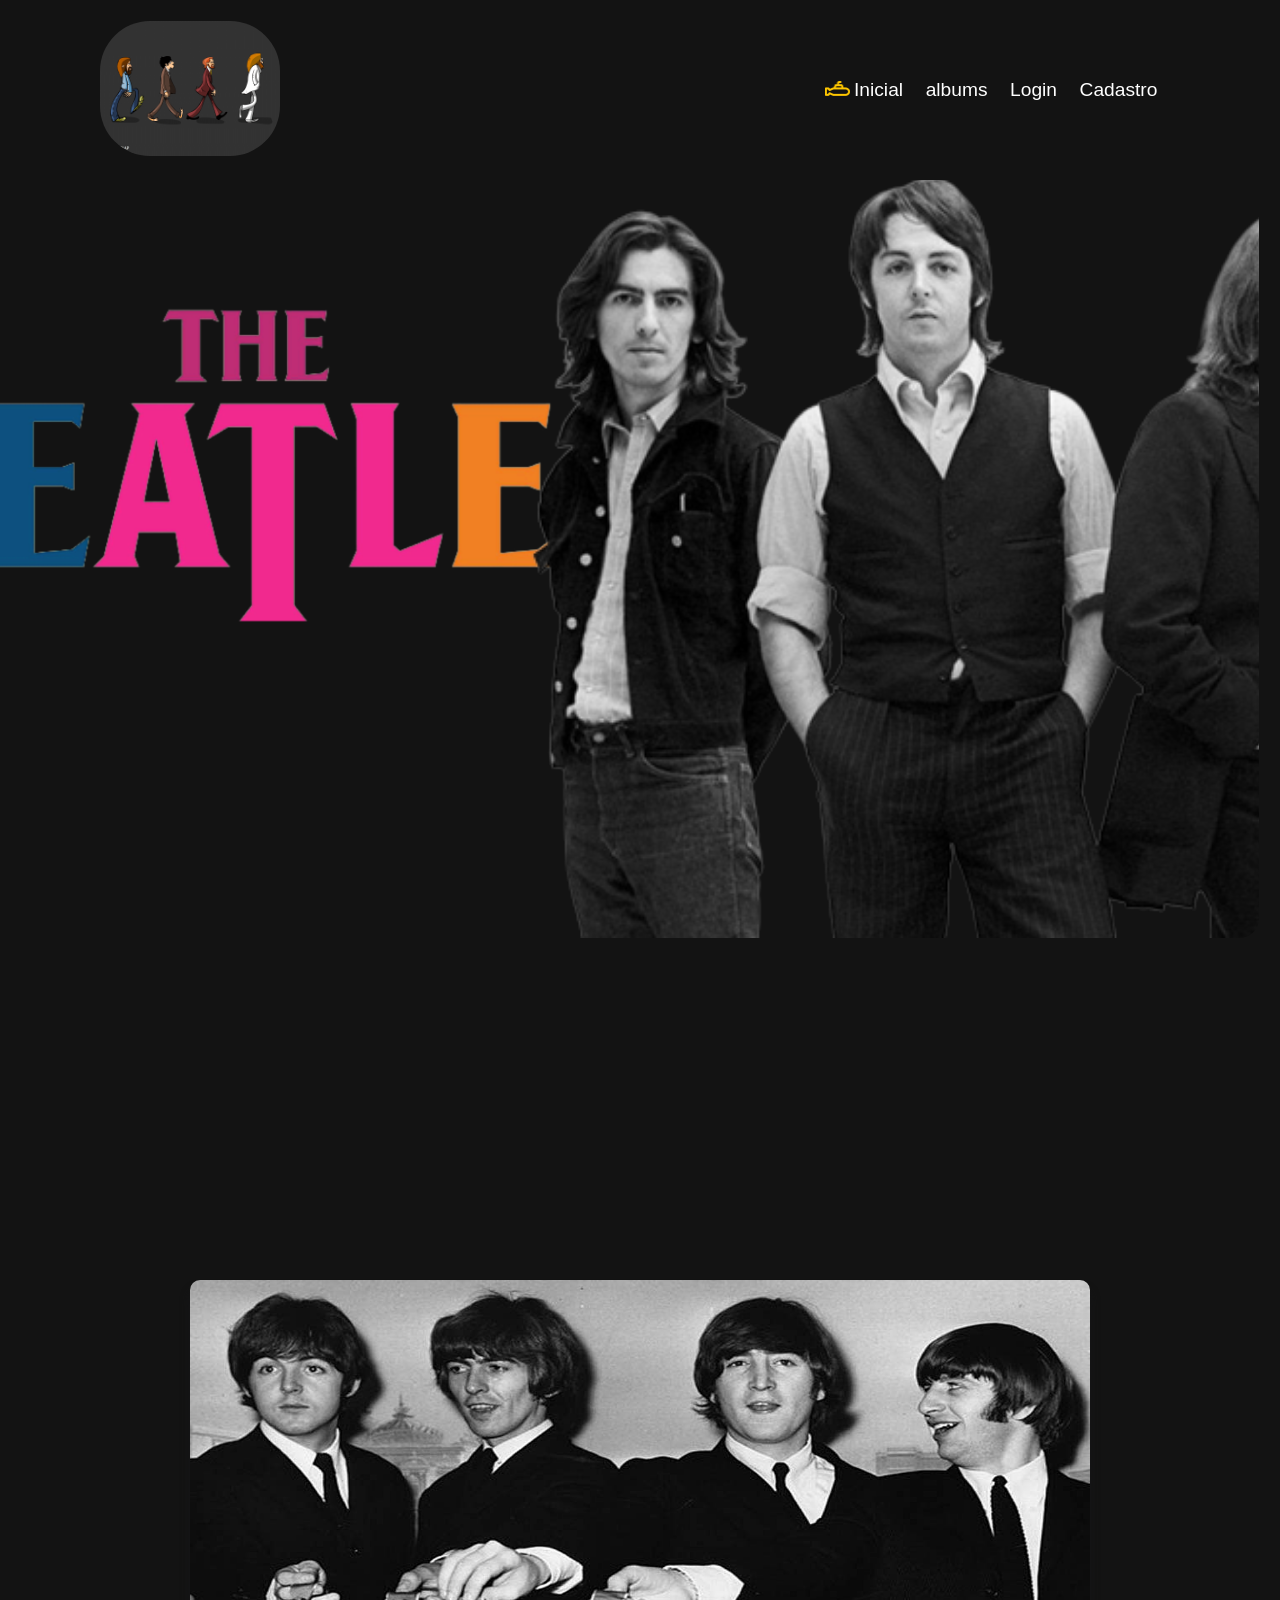
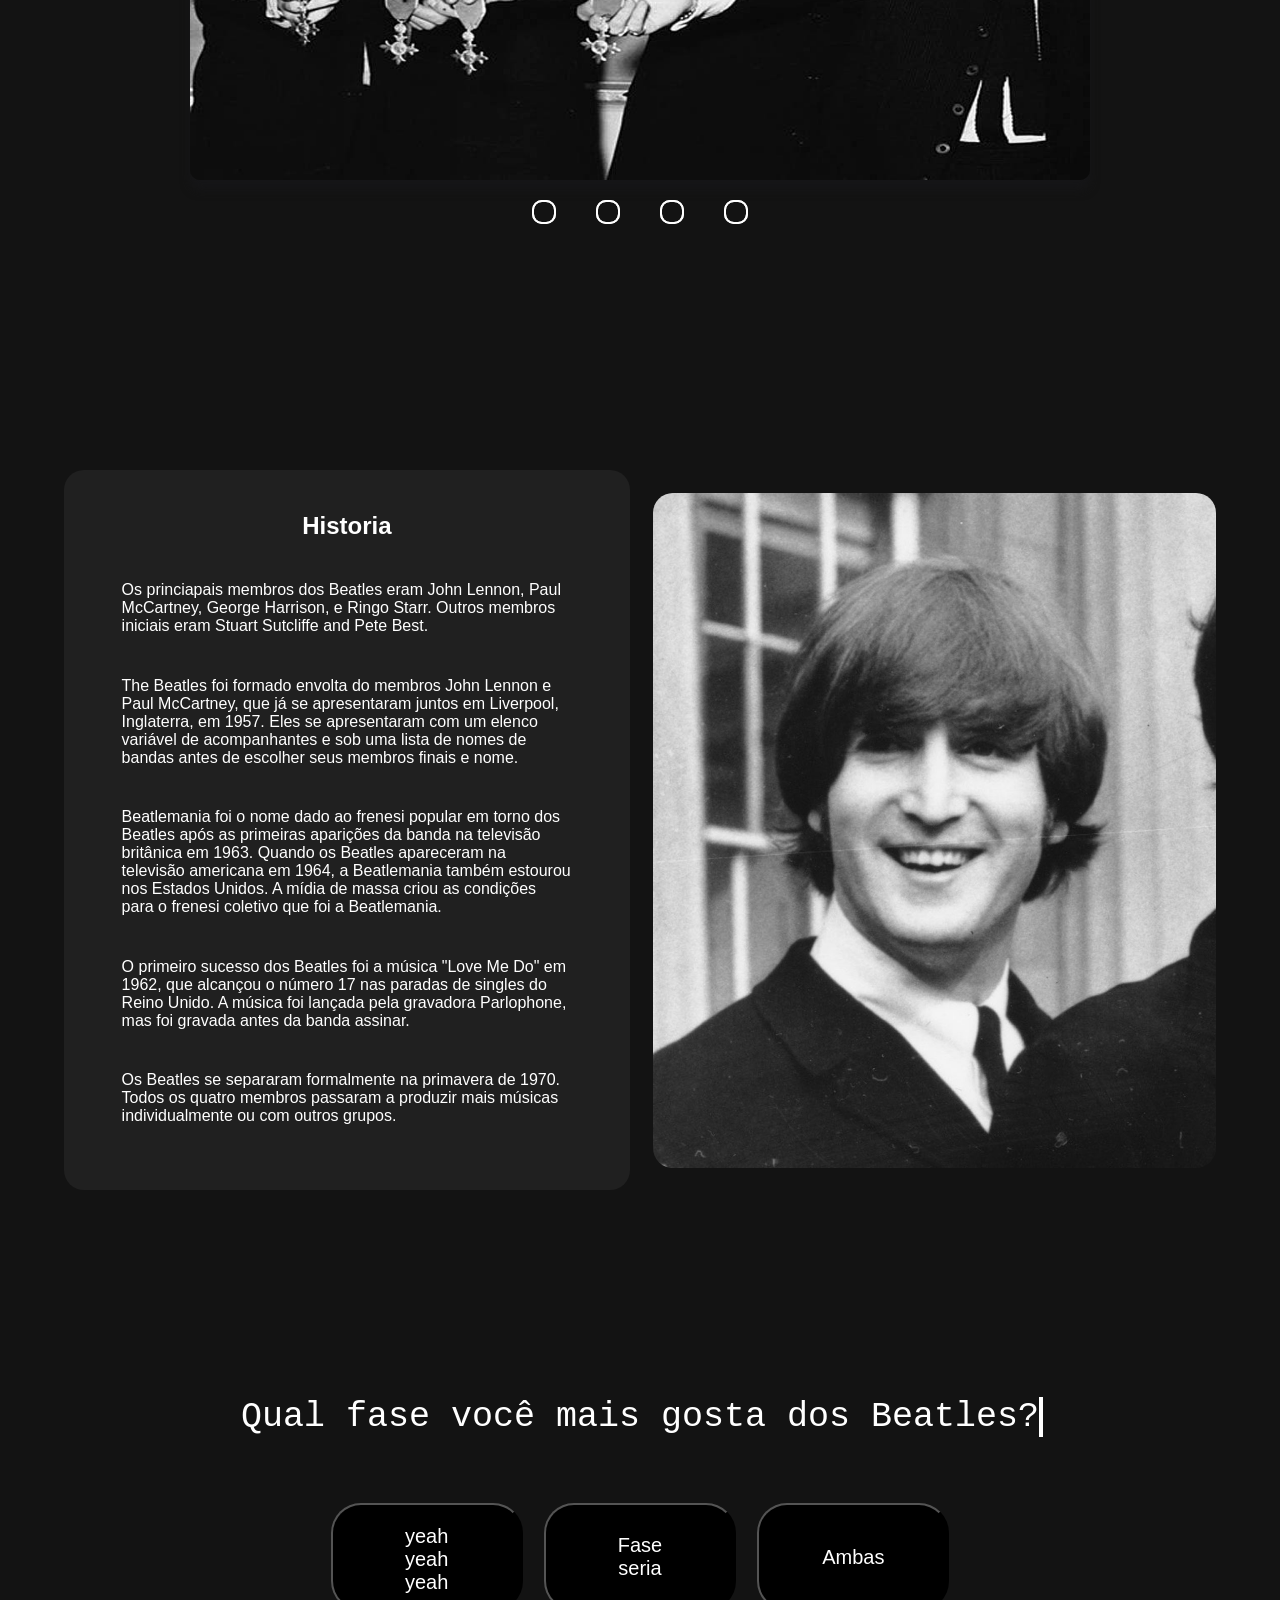
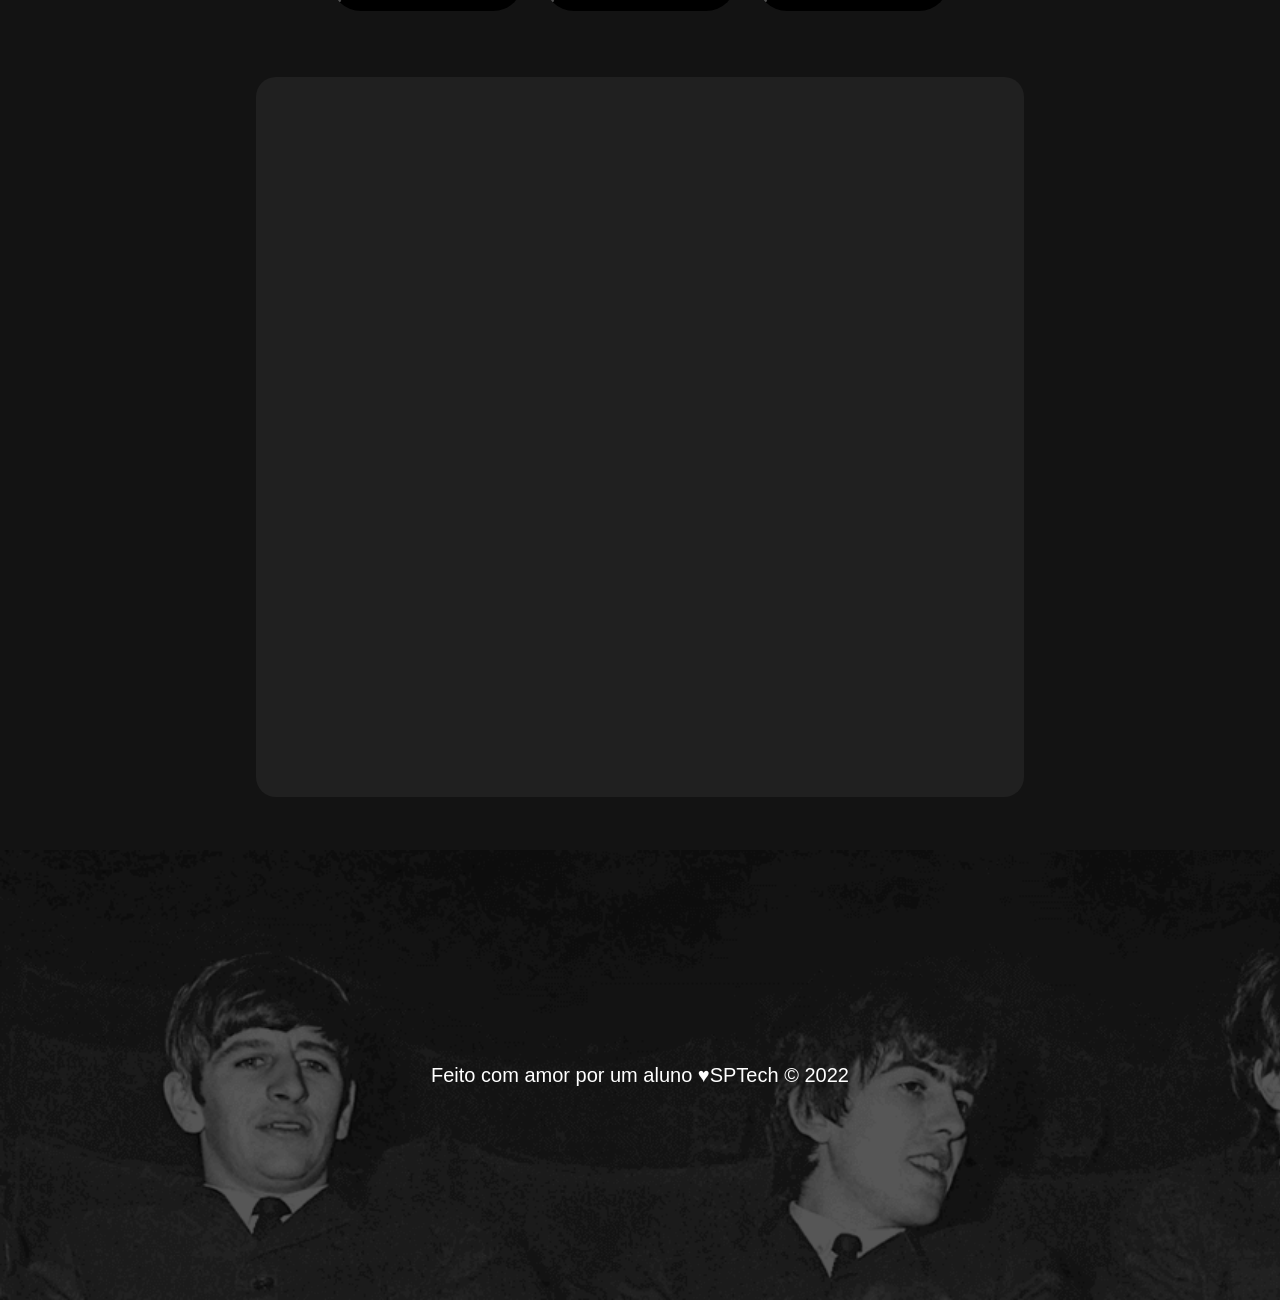
<file: public/index.html>
<!DOCTYPE html>
<html lang="en">
  <head>
    <link
      rel="shortcut icon"
      href="assets/imgs/icon/icon.jpg"
      type="image/x-icon"
    />
    <meta charset="UTF-8" />
    <meta http-equiv="X-UA-Compatible" content="IE=edge" />
    <meta name="viewport" content="width=device-width, initial-scale=1.0" />
    <link rel="stylesheet" href="./css/style.css" />
    <script src="js/animacao.js"></script>
    <!-- <script src="script.js"></script> -->
    <title>Home</title>
  </head>
  <body>
    <header>
      <span>
        <img class="img_navbar" src="assets/imgs/abbey_road.gif" alt="gif" />
      </span>
      <ul class="navbar">
        <li>
          <img
            class="icon_submarine"
            src="assets/imgs/yellow_submarine.png"
            alt="yellow_submarine"
          />
          <a class="primeiro_link" href="index.html">Inicial</a>
        </li>
        <li>
          <a href="albums.html">albums</a>
        </li>
        <li>
          <a href="login.html">Login</a>
        </li>
        <li>
          <a href="cadastro.html">Cadastro</a>
        </li>
      </ul>
    </header>
    
    <section class="banner">
      <div class="banner_logo">
        <img class="img_logo" src="assets/imgs/logo5.png" alt="logo_beatles" />
      </div>
      <div class="banner_container"></div>
    </section>

    <section class="banner_slide">
      <div class="slider">
        <div class="slides">
        <input type="radio" name="radio_btn" id="radio1" />
        <input type="radio" name="radio_btn" id="radio2" />
        <input type="radio" name="radio_btn" id="radio3" />
        <input type="radio" name="radio_btn" id="radio4" />

        <div class="slide first">
          <img class="img_slide" src="assets/imgs/beatles_first.jpg" alt="" />
        </div>
        <div class="slide">
          <img class="img_slide" src="assets/imgs/beatles_second.jpg" alt="" />
        </div>
        <div class="slide">
          <img class="img_slide" src="assets/imgs/beatles_third.jpg" alt="" />
        </div>
        <div class="slide">
          <img class="img_slide" src="assets/imgs/beatles_fourth.jpg" alt="" />
        </div>
      </div>

      <div class="navigation_auto">
        <div class="auto_btn1"></div>
        <div class="auto_btn2"></div>
        <div class="auto_btn3"></div>
        <div class="auto_btn4"></div>
      </div>

      <div class="navigation_manual">
        <label for="radio1" class="manual_btn" id="manual_btn1"></label>
        <label for="radio2" class="manual_btn" id="manual_btn2"></label>
        <label for="radio3" class="manual_btn" id="manual_btn3"></label>
        <label for="radio4" class="manual_btn" id="manual_btn4"></label>
      </div>
    </section>

    <section class="banner_texto">
      <div class="texto_container">
        <h1>Historia</h1>

        <p>
          Os princiapais membros dos Beatles eram John Lennon, Paul McCartney, 
          George Harrison, e Ringo Starr. Outros membros iniciais eram Stuart
          Sutcliffe and Pete Best.
        </p>
        
        <p>
          The Beatles foi formado envolta do membros John Lennon e Paul McCartney,
          que já se apresentaram juntos em Liverpool, Inglaterra, em 1957.
          Eles se apresentaram com um elenco variável de acompanhantes e 
          sob uma lista de nomes de bandas antes de escolher seus membros finais e nome.
        </p>

        <p>
          Beatlemania foi o nome dado ao frenesi popular em torno dos Beatles após
          as primeiras aparições da banda na televisão britânica em 1963.
          Quando os Beatles apareceram na televisão americana em 1964, 
          a Beatlemania também estourou nos Estados Unidos. 
          A mídia de massa criou as condições para o frenesi coletivo que foi a Beatlemania.
        </p>

        <p>
          O primeiro sucesso dos Beatles foi a música "Love Me Do" em 1962,
          que alcançou o número 17 nas paradas de singles do Reino Unido. 
          A música foi lançada pela gravadora Parlophone, mas foi gravada antes da banda assinar.
        </p>

        <p>
          Os Beatles se separaram formalmente na primavera de 1970. 
          Todos os quatro membros passaram a produzir mais músicas individualmente ou com outros grupos.
        </p>
        
        <!-- <p>
          The principal members of the Beatles were John Lennon, Paul McCartney,
          George Harrison, and Ringo Starr. Other early members included Stuart
          Sutcliffe and Pete Best.
        </p> -->

        
        <!-- <p>
          The Beatles were formed around the nucleus of members John Lennon and
          Paul McCartney, who first performed together in Liverpool, England, in
          1957. They performed with a changing cast of accompanists and under a
          changing list of band names before settling on their final members and
          name.
        </p> -->
        
        <!-- <p>
          Beatlemania was the name given to the popular frenzy surrounding the
          Beatles after the band's first appearances on British television in
          1963. When the Beatles appeared on American television in 1964,
          Beatlemania also erupted in the United States. Mass media created the
          conditions for the collective frenzy that was Beatlemania.
        </p> -->

          <!-- <p>
          The Beatles' first hit was the song “Love Me Do” in 1962, which peaked
          at number 17 on the U.K. singles charts. The song was released by the
          record label Parlophone but had been recorded before the band was
          signed.
        </p> -->

        <!-- <p>
          The Beatles formally disbanded in the spring of 1970. All four members
          went on to produce more music individually or with other groups.
        </p> -->

     
      </div>

      <div class="img_banner_texto"></div>

    </section>

    <section class="banner_game">
      <h1>
        Qual fase você mais gosta dos Beatles? 
      </h1>

      <div class="div_button">
        <button class="btn_game" onclick="mostrar_fase_um()">yeah yeah yeah</button>
        <button class="btn_game"  onclick="mostrar_fase_dois()">Fase seria</button>
        <button class="btn_game" onclick="mostrar_ambas()">Ambas</button>
      </div>

      <div id="div_albums" class="div_albums">
        <div id="output_albums">
        </div>
      </div>
    </section>

    <footer>
      <div class="container">
        <p>Feito com amor por um aluno &hearts;SPTech &copy; 2022</p>
      </div>
    </footer>
  </body>
</html>
</file>
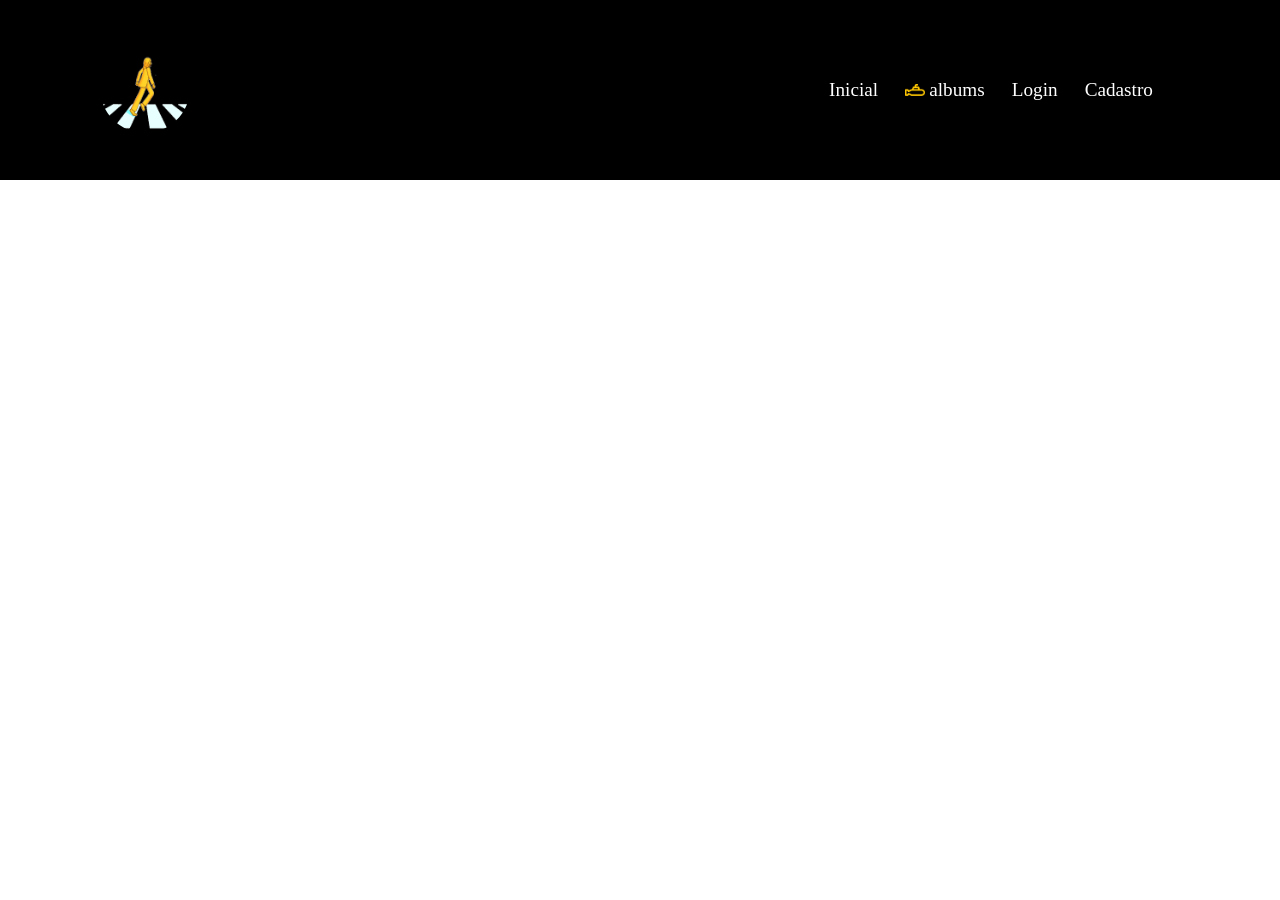
<file: albums.html>
<!DOCTYPE html>
<html lang="en">
<head>
    <meta charset="UTF-8">
    <meta http-equiv="X-UA-Compatible" content="IE=edge">
    <meta name="viewport" content="width=device-width, initial-scale=1.0">
    <link rel="stylesheet" href="css/style.css">
    <title>Albums</title>
</head>
<body>
    <header>
        <span><img class="img_navbar" src="imgs/walk.gif" alt="gif" /></span>
        <ul class="navbar">
          <li>
            <a href="index.html">Inicial</a>
          </li>
          <li>
            <img
            class="icon_submarine"
            src="imgs/yellow_submarine.png"
            alt="yellow_submarine"
          />
            <a href="albums.html">albums</a>
          </li>
          <li>
            <a href="login.html">Login</a>
          </li>
          <li>
            <a href="cadastro.html">Cadastro</a>
          </li>
        </ul>
      </header>
</body>
</html>
</file>
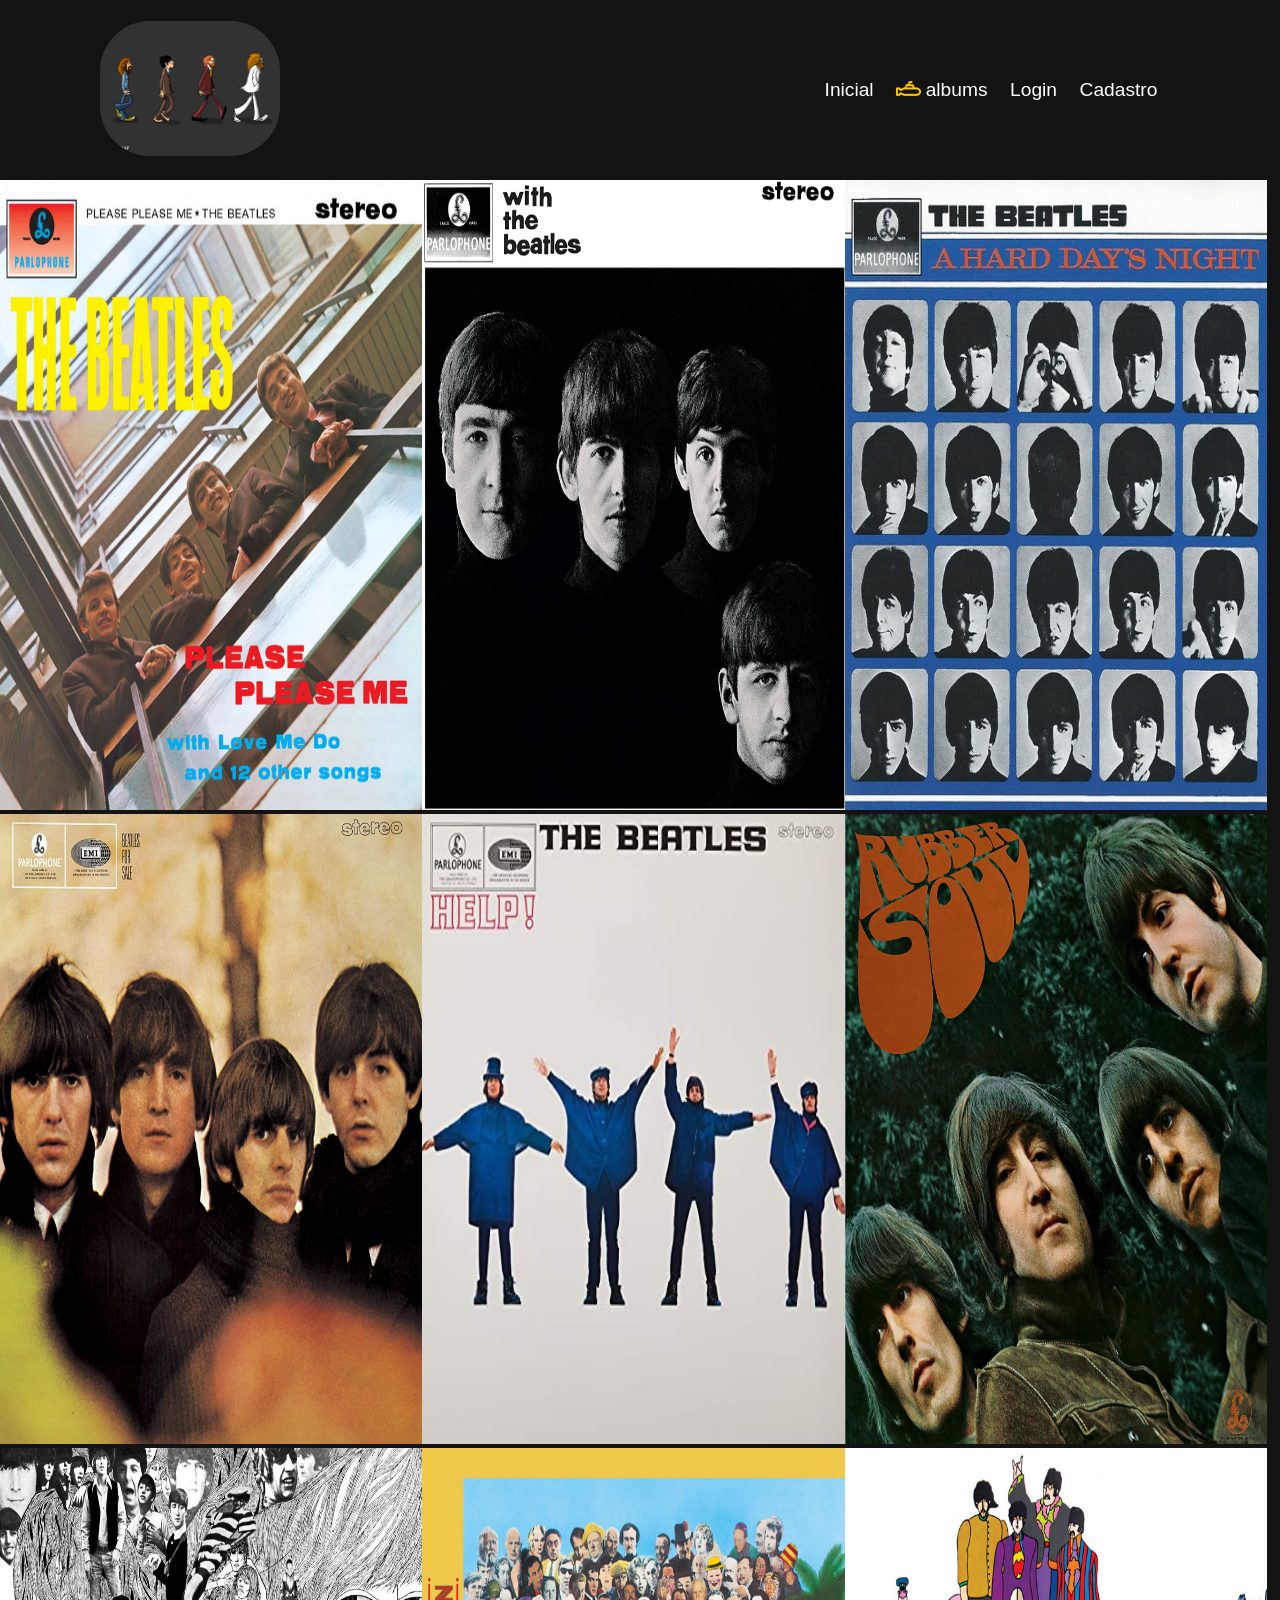
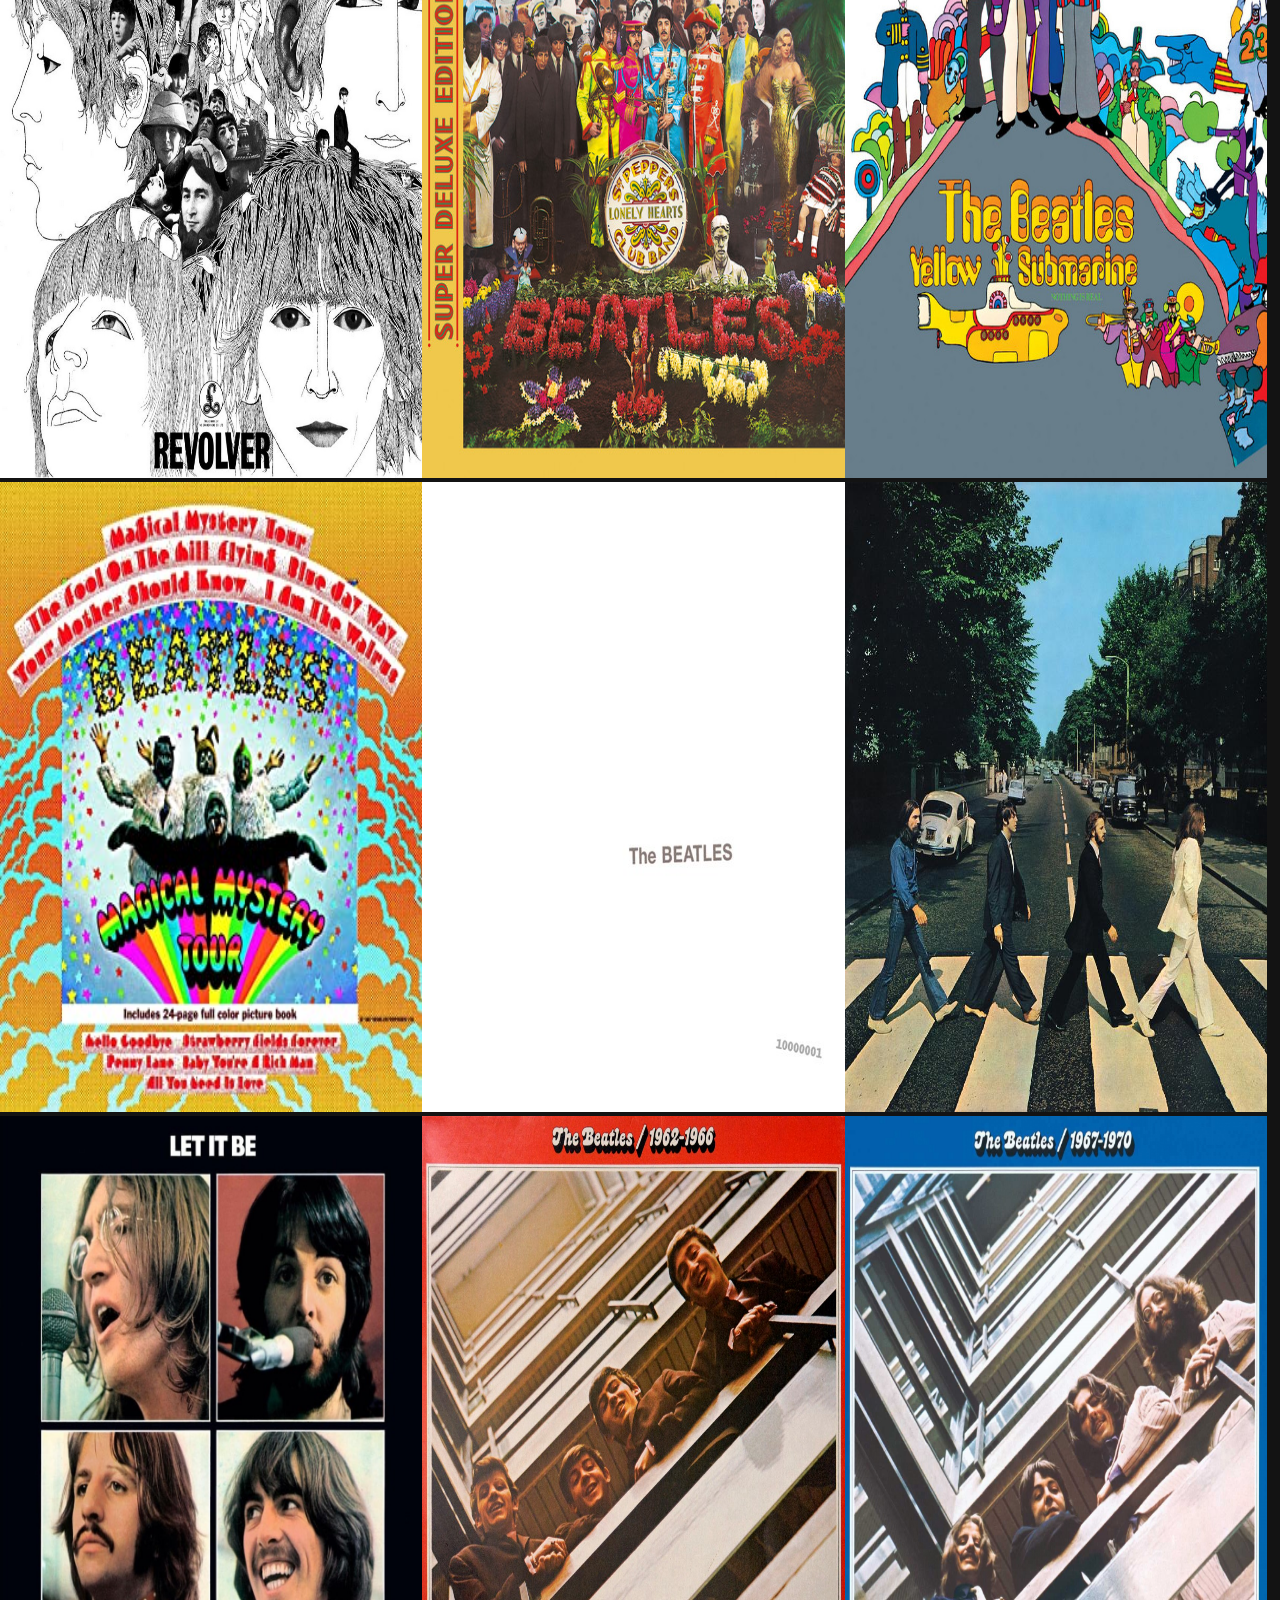
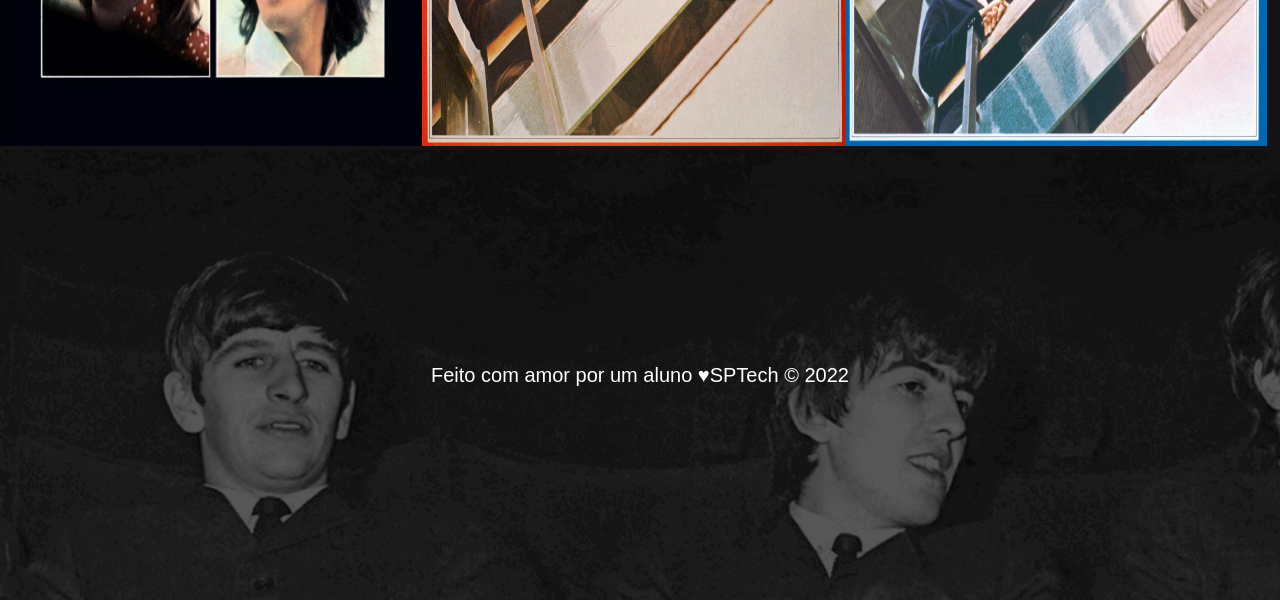
<file: public/albums.html>
<!DOCTYPE html>
<html lang="en">
  <head>
    <link
      rel="shortcut icon"
      href="assets/imgs/icon/icon.jpg"
      type="image/x-icon"
    />
    <meta charset="UTF-8" />
    <meta http-equiv="X-UA-Compatible" content="IE=edge" />
    <meta name="viewport" content="width=device-width, initial-scale=1.0" />
    <link rel="stylesheet" href="css/style.css" />
    <script src="js/animacao.js"></script>
    <title>Albums</title>
  </head>
  <body>
    <header>
      <span
        ><img class="img_navbar" src="assets/imgs/abbey_road.gif" alt="gif"
      /></span>
      <ul class="navbar">
        <li>
          <a href="index.html">Inicial</a>
        </li>
        <li>
          <img
            class="icon_submarine"
            src="assets/imgs/yellow_submarine.png"
            alt="yellow_submarine"
          />
          <a class="segundo_link" href="albums.html">albums</a>
        </li>
        <li>
          <a href="login.html">Login</a>
        </li>
        <li>
          <a href="cadastro.html">Cadastro</a>
        </li>
      </ul>
    </header>

    <section class="banner_galeria">
      <div id="modal" class="modal_style"></div>

      <div class="linha_um">
        <div class="album">
          <img
            class="album_img"
            src="assets/imgs/albums/please_please_me.jpg"
            alt=""
          />
          <div class="button_search">
            <div
              class="search"
              onclick="mostrar_musica(musicas_albums.please_please_me)"
            ></div>
          </div>
        </div>

        <div class="album">
          <img
            class="album_img"
            src="assets/imgs/albums/with_the_beatles.jpg"
            alt=""
          />
          <div class="button_search">
            <div
              class="search"
              onclick="mostrar_musica(musicas_albums.with_the_beatles)"
            ></div>
          </div>
        </div>

        <div class="album">
          <img
            class="album_img"
            src="assets/imgs/albums/a_hard_days_night.jpg"
            alt=""
          />
          <div class="button_search">
            <div
              class="search"
              onclick="mostrar_musica(musicas_albums.a_hard_days_night)"
            ></div>
          </div>
        </div>
      </div>

      <div class="linha_dois">
        <div class="album">
          <img
            class="album_img"
            src="assets/imgs/albums/beatles_for_sale.jpg"
            alt=""
          />
          <div class="button_search">
            <div
              class="search"
              onclick="mostrar_musica(musicas_albums.beatles_for_sale)"
            ></div>
          </div>
        </div>

        <div class="album">
          <img class="album_img" src="assets/imgs/albums/help.jpg" alt="" />
          <div class="button_search">
            <div
              class="search"
              onclick="mostrar_musica(musicas_albums.help)"
            ></div>
          </div>
        </div>

        <div class="album">
          <img
            class="album_img"
            src="assets/imgs/albums/rubber_soul.jpg"
            alt=""
          />
          <div class="button_search">
            <div
              class="search"
              onclick="mostrar_musica(musicas_albums.rubber_soul)"
            ></div>
          </div>
        </div>
      </div>

      <div class="linha_tres">
        <div class="album">
          <img class="album_img" src="assets/imgs/albums/revolver.jpg" alt="" />
          <div class="button_search">
            <div
              class="search"
              onclick="mostrar_musica(musicas_albums.revolver)"
            ></div>
          </div>
        </div>

        <div class="album">
          <img
            class="album_img"
            src="assets/imgs/albums/sgt_peppers.jpg"
            alt=""
          />
          <div class="button_search">
            <div
              class="search"
              onclick="mostrar_musica(musicas_albums.sgt_peppers)"
            ></div>
          </div>
        </div>

        <div class="album">
          <img
            class="album_img"
            src="assets/imgs/albums/yellow_submarine.jpg"
            alt=""
          />
          <div class="button_search">
            <div
              class="search"
              onclick="mostrar_musica(musicas_albums.yellow_submarine)"
            ></div>
          </div>
        </div>
      </div>

      <div class="linha_quatro">
        <div class="album">
          <img
            class="album_img"
            src="assets/imgs/albums/magical_mystery_tour.jpg"
            alt=""
          />
          <div class="button_search">
            <div
              class="search"
              onclick="mostrar_musica(musicas_albums.magical_mystery_tour)"
            ></div>
          </div>
        </div>

        <div class="album">
          <img
            class="album_img"
            src="assets/imgs/albums/white_album.jpg"
            alt=""
          />
          <div class="button_search">
            <div
              class="search"
              onclick="mostrar_musica(musicas_albums.white_album)"
            ></div>
          </div>
        </div>
        <div class="album">
          <img
            class="album_img"
            src="assets/imgs/albums/abbey_road.jpg"
            alt=""
          />
          <div class="button_search">
            <div
              class="search"
              onclick="mostrar_musica(musicas_albums.abbey_road)"
            ></div>
          </div>
        </div>
      </div>

      <div class="linha_cinco">
        <div class="album">
          <img
            class="album_img"
            src="assets/imgs/albums/let_it_be.jpg"
            alt=""
          />
          <div class="button_search">
            <div
              class="search"
              onclick="mostrar_musica(musicas_albums.let_it_be)"
            ></div>
          </div>
        </div>

        <div class="album">
          <img
            class="album_img"
            src="assets/imgs/albums/the_beatles_1962_1966.jpg"
            alt=""
          />
          <div class="button_search">
            <div
              class="search"
              onclick="mostrar_musica(musicas_albums.the_beatles_1962_1966)"
            ></div>
          </div>
        </div>

        <div class="album">
          <img
            class="album_img"
            src="assets/imgs/albums/the_beatles_1967_1970.jpg"
            alt=""
          />
          <div class="button_search">
            <div
              class="search"
              onclick="mostrar_musica(musicas_albums.the_beatles_1967_1970)"
            ></div>
          </div>
        </div>
      </div>
    </section>

    <footer>
      <div class="container">
        <p>Feito com amor por um aluno &hearts;SPTech &copy; 2022</p>
      </div>
    </footer>
  </body>
</html>
</file>
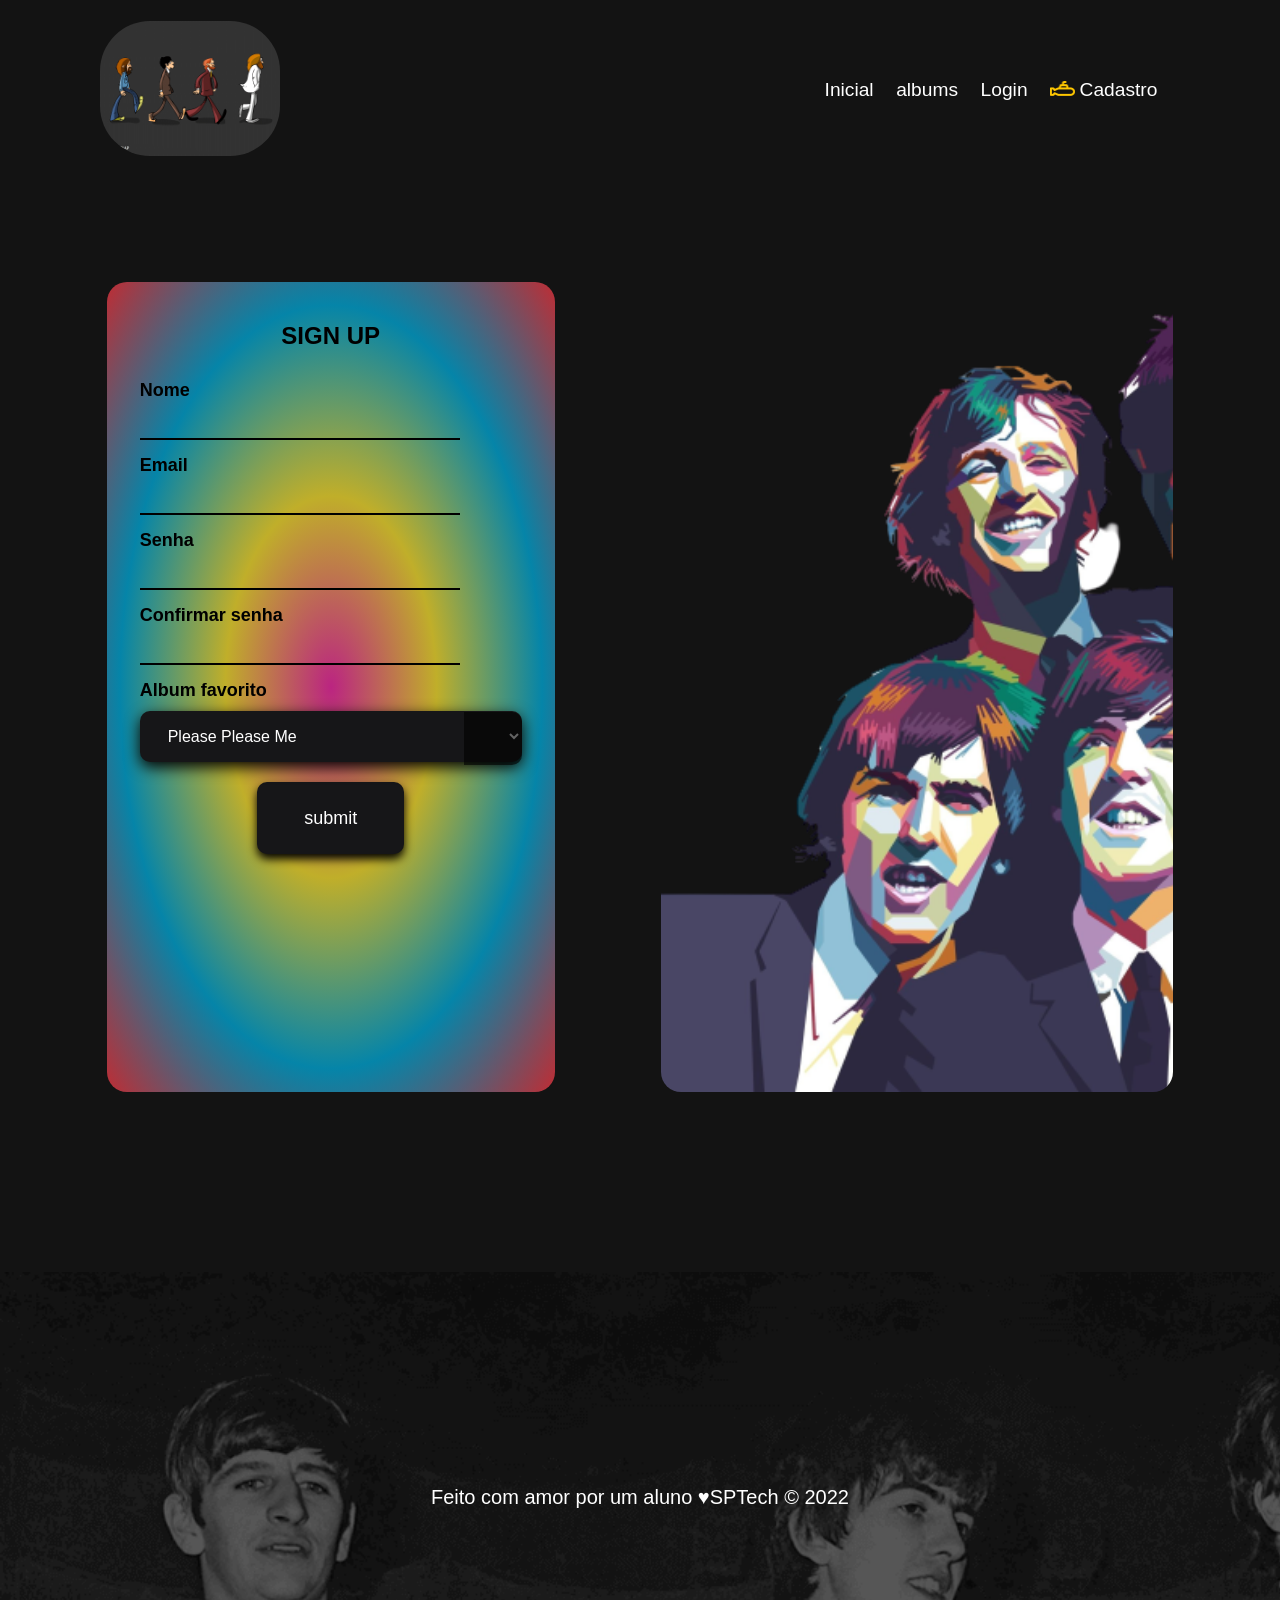
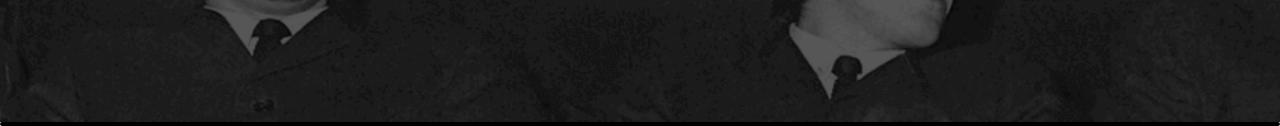
<file: public/cadastro.html>
<!DOCTYPE html>
<html lang="en">
  <head>
    <link
      rel="shortcut icon"
      href="assets/imgs/icon/icon.jpg"
      type="image/x-icon"
    />
    <meta charset="UTF-8" />
    <meta http-equiv="X-UA-Compatible" content="IE=edge" />
    <meta name="viewport" content="width=device-width, initial-scale=1.0" />
    <link rel="stylesheet" href="./css/style.css" />
    <script src="js/animacao.js"></script>
    <title>Cadastro</title>
  </head>
  <body>
    <header>
      <span><img class="img_navbar" src="assets/imgs/abbey_road.gif" alt="gif" /></span>
      <ul class="navbar">
        <li>
          <a href="index.html">Inicial</a>
        </li>
        <li>
          <a href="albums.html">albums</a>
        </li>
        <li>
          <a href="login.html">Login</a>
        </li>
        <li>
          <img
            class="icon_submarine"
            src="assets/imgs/yellow_submarine.png"
            alt="yellow_submarine"
          />
          <a class="quarto_link" href="cadastro.html">Cadastro</a>
        </li>
      </ul>
    </header>

    <section class="cadastro">
      <div class="cadastro_container" id="cadastro_container">
        <h2>sign up</h2>
        <form action="">
          <div>
            <label for="">Nome</label><br />
            <input id="input_nome" type="text" />
          </div>
          <!-- <div>
            <label for="">Idade</label><br />
            <input id="input_idade" type="number" min="8" />
          </div> -->
          <div>
            <label for="">Email</label><br />
            <input id="input_email" type="email" />
          </div>
          <div>
            <label for="">Senha</label><br />
            <input id="input_senha" type="password" />
          </div>
          <div>
            <label for="">Confirmar senha</label><br />
            <input id="input_confirmacao_senha" type="password" />
          </div>
          <div class="select_container">
            <span> Album favorito</span>
            <select name="" id="album_favorito">
              <option value="1">Please Please Me</option>
              <option value="2">With The Beatles</option>
              <option value="3">A Hard Day's Night</option>
              <option value="4">Beatles For Sale</option>
              <option value="5">Help!</aoption>
              <option value="6">Rubber Soul</option>
              <option value="7">Revolver</option>
              <option value="8">Sgt.Pepper's Lonely Hearts Club Band</option>
              <option value="9">Magical Mystery Tour</option>
              <option value="10">The Beatles - White album</option>
              <option value="11">Yellow Submarine</option>
              <option value="12">Abbey Road</option>
              <option value="13">Let It Be</option>
            </select>
            <span class="custom_arrow"></span>
          </div>
        </form>
        <button onclick="cadastrar()">submit</button>
         
        <!-- Implementar depois 
          <div id="div_aguardar" class="loading-div">
            <img src="./assets/circle-loading.gif" id="loading-gif" />
          </div> -->
          
      </div>

      <div class="banner_cadastro">
        <div class="mensagem_erro" id="mensagem_erro">
          <div class="alerta_erro">
            <div class="card_erro" id="cardErro">
            </div>
          </div>
        </div>
      </div>
    </section>

    <footer>
      <div class="container">
        <p>Feito com amor por um aluno &hearts;SPTech &copy; 2022</p>
      </div>
    </footer>
  </body>
</html>
<span class="span_erro"></span>
<script>

  function cadastrar(){
    
    var nomeVar = (input_nome.value).toLowerCase();
    var emailVar = (input_email.value).toLowerCase();
    var senhaVar = (input_senha.value).toLowerCase();
    var confirmacaoSenhaVar = (input_confirmacao_senha.value).toLowerCase();
    var albumVar = Number(album_favorito.value);

    console.log(albumVar)

    // var lista_caracteres = ['!', '@', '#', '$', '%', '&', '*', '-', '+', '=']
    // var letra_maiuscula = ['A', 'B', 'C', 'D', 'E', 'F', 'G', 'H', 'I', 
    // 'J', 'K', 'L', 'M', 'O', 'P', 'Q', 'R', 'S', 'T', 'U', 'V', 'W', 'X', 'Y', 'Z']

    // for (var contador = 0; ; contador++){

    // }
  
    if (
      nomeVar == "" ||
      emailVar == "" || 
      senhaVar == "" || 
      confirmacaoSenhaVar == ""
    ) {
      cardErro.style.display = "block";
      mensagem_erro.innerHTML = `
      <span class="span_erro"> 
        Preencha todos os campos para prosseguir!
      </span>`;

      // console.log('TESTE')

      finalizarAguardar();
      return false;

    } else {
      setInterval(sumirMensagem, 5000);
    }
    
    if (emailVar.startsWith('admin')){
      mensagem_erro.innerHTML = `
      <span class="span_erro"> 
        Seu Email não pode começar com 'admin'
      </span>`;

      finalizarAguardar();
      return false;

    } else {
      setInterval(sumirMensagem, 5000);
    }
    
    if (emailVar.indexOf('@') == -1){
      mensagem_erro.innerHTML = `
      <span class="span_erro"> 
        Seu email está sem o "@"!
      </span>`;

      finalizarAguardar();
      return false;

    } else {
      setInterval(sumirMensagem, 5000);
    }
    
    if (emailVar.indexOf('.com') == -1 && emailVar.indexOf('.br') == -1){
      mensagem_erro.innerHTML = `
      <span class="span_erro"> 
        Seu email está sem o ".com" ou ".com.br"
      </span>`;

     finalizarAguardar();
      return false;

    } else {
      setInterval(sumirMensagem, 5000);
    }

     if (senhaVar != confirmacaoSenhaVar){
      mensagem_erro.innerHTML = `
      <span class="span_erro"> 
        A senha está diferente! 
      </span>`;

      finalizarAguardar();
      return false;
      
    } else {
     setInterval(sumirMensagem, 5000);
    }

     // Enviando o valor da nova input
     fetch("/usuarios/cadastrar", {
      method: "POST",
      headers: {
        "Content-Type": "application/json",
      },
      body: JSON.stringify({
        // crie um atributo que recebe o valor recuperado aqui
        // Agora vá para o arquivo routes/usuario.js
        nomeServer: nomeVar,
        emailServer: emailVar,
        senhaServer: senhaVar,
        albumServer: albumVar,
      }),
    })
      .then(function (resposta) {
        console.log("resposta: ", resposta);

        if (resposta.ok) {
          cardErro.style.display = "block";
          mensagem_erro.innerHTML = "Cadastro realizado com sucesso!";
          window.location = "login.html";
          limparFormulario();
          finalizarAguardar();
        } else {
          throw "Houve um erro ao tentar realizar o cadastro!";
        }
      })
      .catch(function (resposta) {
        console.log(`#ERRO: ${resposta}`);
        finalizarAguardar();
      });

    return false;

    }
  
  function sumirMensagem() {
    cardErro.style.display = "none";
  }

</script>
</file>
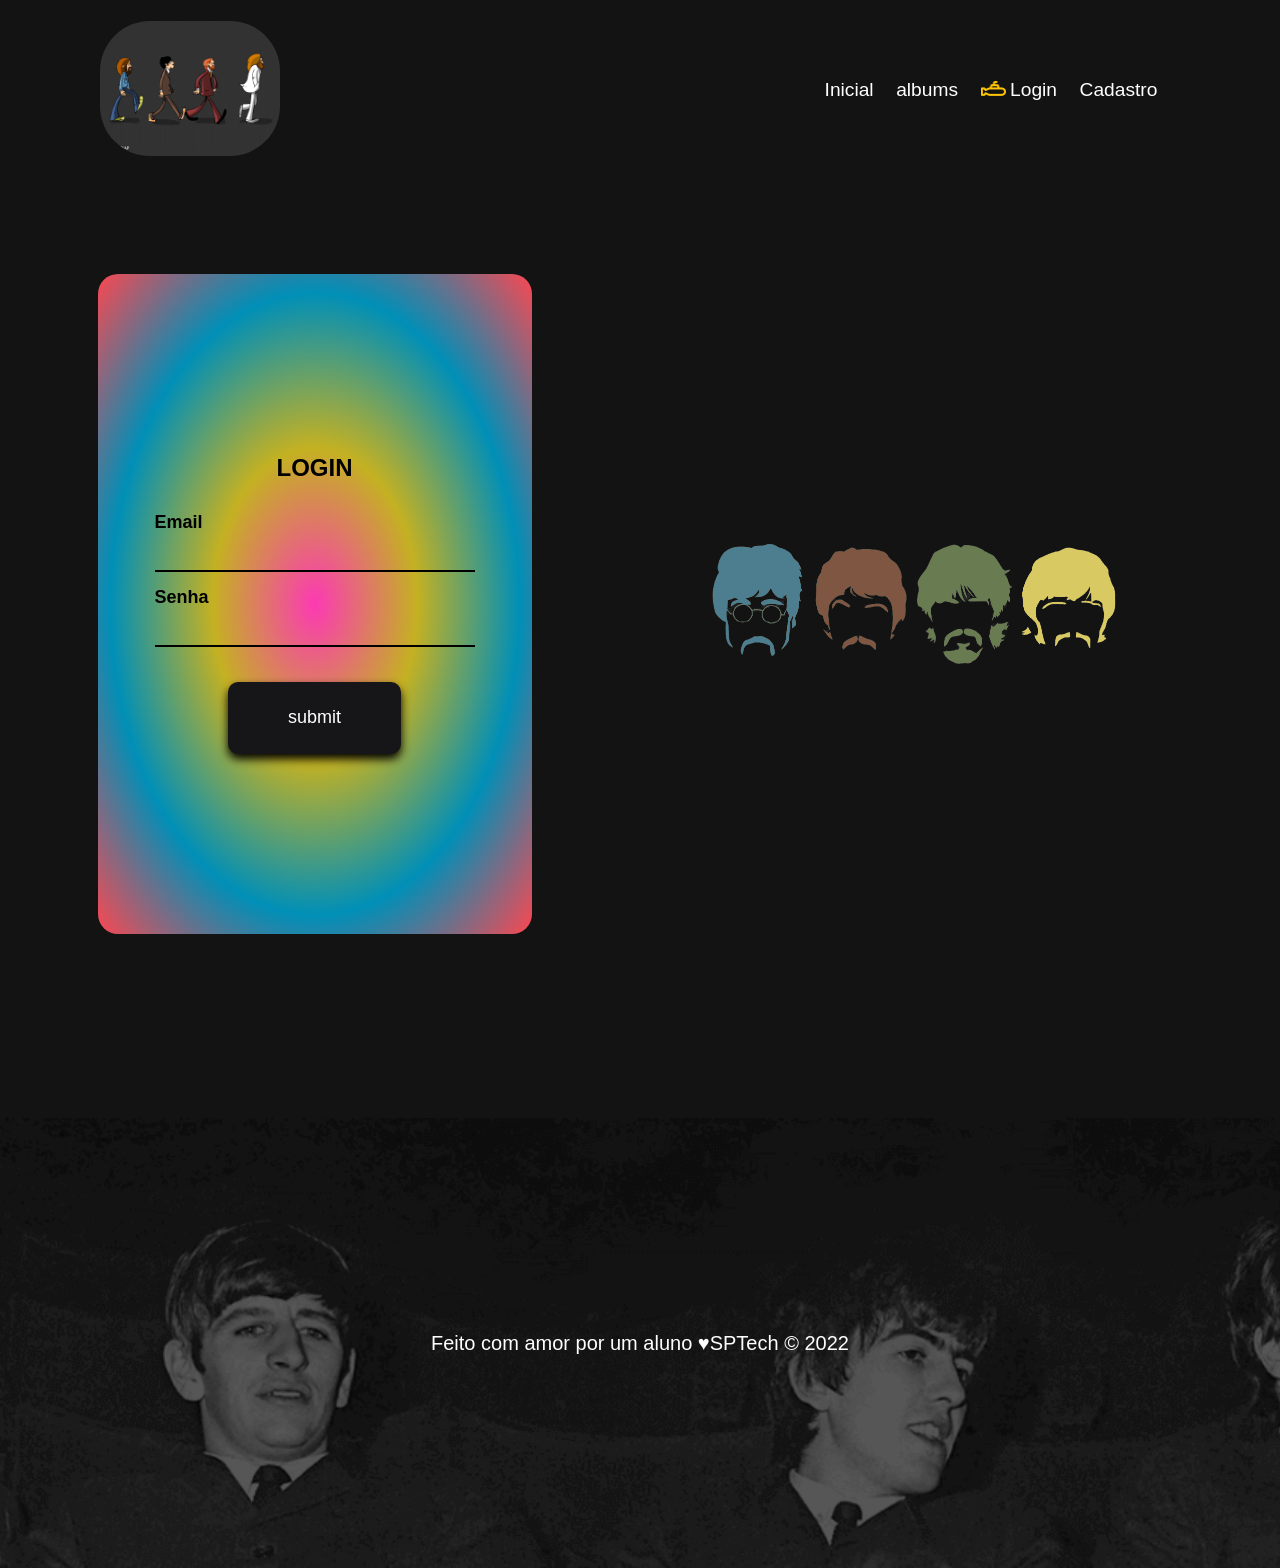
<file: public/login.html>
<!DOCTYPE html>
<html lang="en">
  <head>
    <link
      rel="shortcut icon"
      href="assets/imgs/icon/icon.jpg"
      type="image/x-icon"
    />
    <meta charset="UTF-8" />
    <meta http-equiv="X-UA-Compatible" content="IE=edge" />
    <meta name="viewport" content="width=device-width, initial-scale=1.0" />
    <link rel="stylesheet" href="./css/style.css" />
    <script src="js/animacao.js"></script>
    <title>Login</title>
  </head>
  <body>
    <header>
      <span
        ><img class="img_navbar" src="assets/imgs/abbey_road.gif" alt="gif"
      /></span>
      <ul class="navbar">
        <li>
          <a href="index.html">Inicial</a>
        </li>
        <li>
          <a href="albums.html">albums</a>
        </li>
        <li>
          <img
            class="icon_submarine"
            src="assets/imgs/yellow_submarine.png"
            alt="yellow_submarine"
          />
          <a class="terceiro_link" href="login.html">Login</a>
        </li>
        <li>
          <a href="cadastro.html">Cadastro</a>
        </li>
      </ul>
    </header>

    <section class="login">
      <div class="card_login">
        <div class="login_container">
          <h2>login</h2>
          <form action="">
            <div>
              <label for="">Email</label><br />
              <input id="input_email" type="email" />
            </div>
            <div>
              <label for="">Senha</label><br />
              <input id="input_senha" type="password" />
            </div>
          </form>
          <button onclick="entrar()">submit</button>

          <!-- Implementar depois 
          <div id="div_aguardar" class="loading-div">
            <img src="./assets/circle-loading.gif" id="loading-gif" />
          </div> -->

        </div>
        <div class="banner_login">
          <img class="img_login" src="assets/imgs/they_color.png" alt="">
          <div class="mensagem_erro" id="mensagem_erro"></div>
        </div>
      </div>
    </section>

    <footer>
      <div class="container">
        <p>Feito com amor por um aluno &hearts;SPTech &copy; 2022</p>
      </div>
    </footer>
  </body>
</html>

<script>

  function entrar(){

    var emailVar = input_email.value;
    var senhaVar = input_senha.value;

    if (emailVar == '' || senhaVar == ''){
      mensagem_erro.innerHTML = `
      <span class="span_erro"> 
        Preencha todos os campos para prosseguir!
      </span>`;
      
      finalizarAguardar();
      return false;

    } else {
      setInterval(sumirMensagem, 5000);
    }
    
    if (emailVar.indexOf('@') == -1){
      mensagem_erro.innerHTML =`
      <span class="span_erro"> 
        Ops, e-mail inválido! Falta o "@"
      </span>`;

      finalizarAguardar();
      return false;

    } else {
      setInterval(sumirMensagem, 5000);
    }

    if (emailVar.indexOf('.com') == -1 && emailVar.indexOf('.br') == -1){
      mensagem_erro.innerHTML = `
      <span class="span_erro"> 
        Seu email está sem o ".com" ou ".com.br"
      </span>`;

     finalizarAguardar();
      return false;

    } else {
      setInterval(sumirMensagem, 5000);
    }

    console.log("FORM LOGIN: ", emailVar);
    console.log("FORM SENHA: ", senhaVar);

    fetch("/usuarios/autenticar", {
      method: "POST",
      headers: {
        "Content-Type": "application/json",
      },
      body: JSON.stringify({
        emailServer: emailVar,
        senhaServer: senhaVar,
      }),
    })
      .then(function (resposta) {
        console.log("ESTOU NO THEN DO entrar()!");

        if (resposta.ok) {
          console.log(resposta);

          resposta.json().then((json) => {
            console.log(json);
            console.log(JSON.stringify(json));

            sessionStorage.EMAIL_USUARIO = json.email;
            sessionStorage.NOME_USUARIO = json.nome_usuario;
            sessionStorage.ID_USUARIO = json.id_usuario;
            sessionStorage.NOME_ALBUM = json.nome_album;

            setTimeout(function () {
              window.location = "./dashboard/cards.html";
            }, 1000); // apenas para exibir o loading
          });
        } else {
          console.log("Houve um erro ao tentar realizar o login!");

          resposta.text().then((texto) => {
            console.error(texto);
            finalizarAguardar(texto);
          });
        }
      })
      .catch(function (erro) {
        console.log(erro);
      });

    return false;
  }

  function sumirMensagem() {
    cardErro.style.display = "none";
  }

</script>
</file>
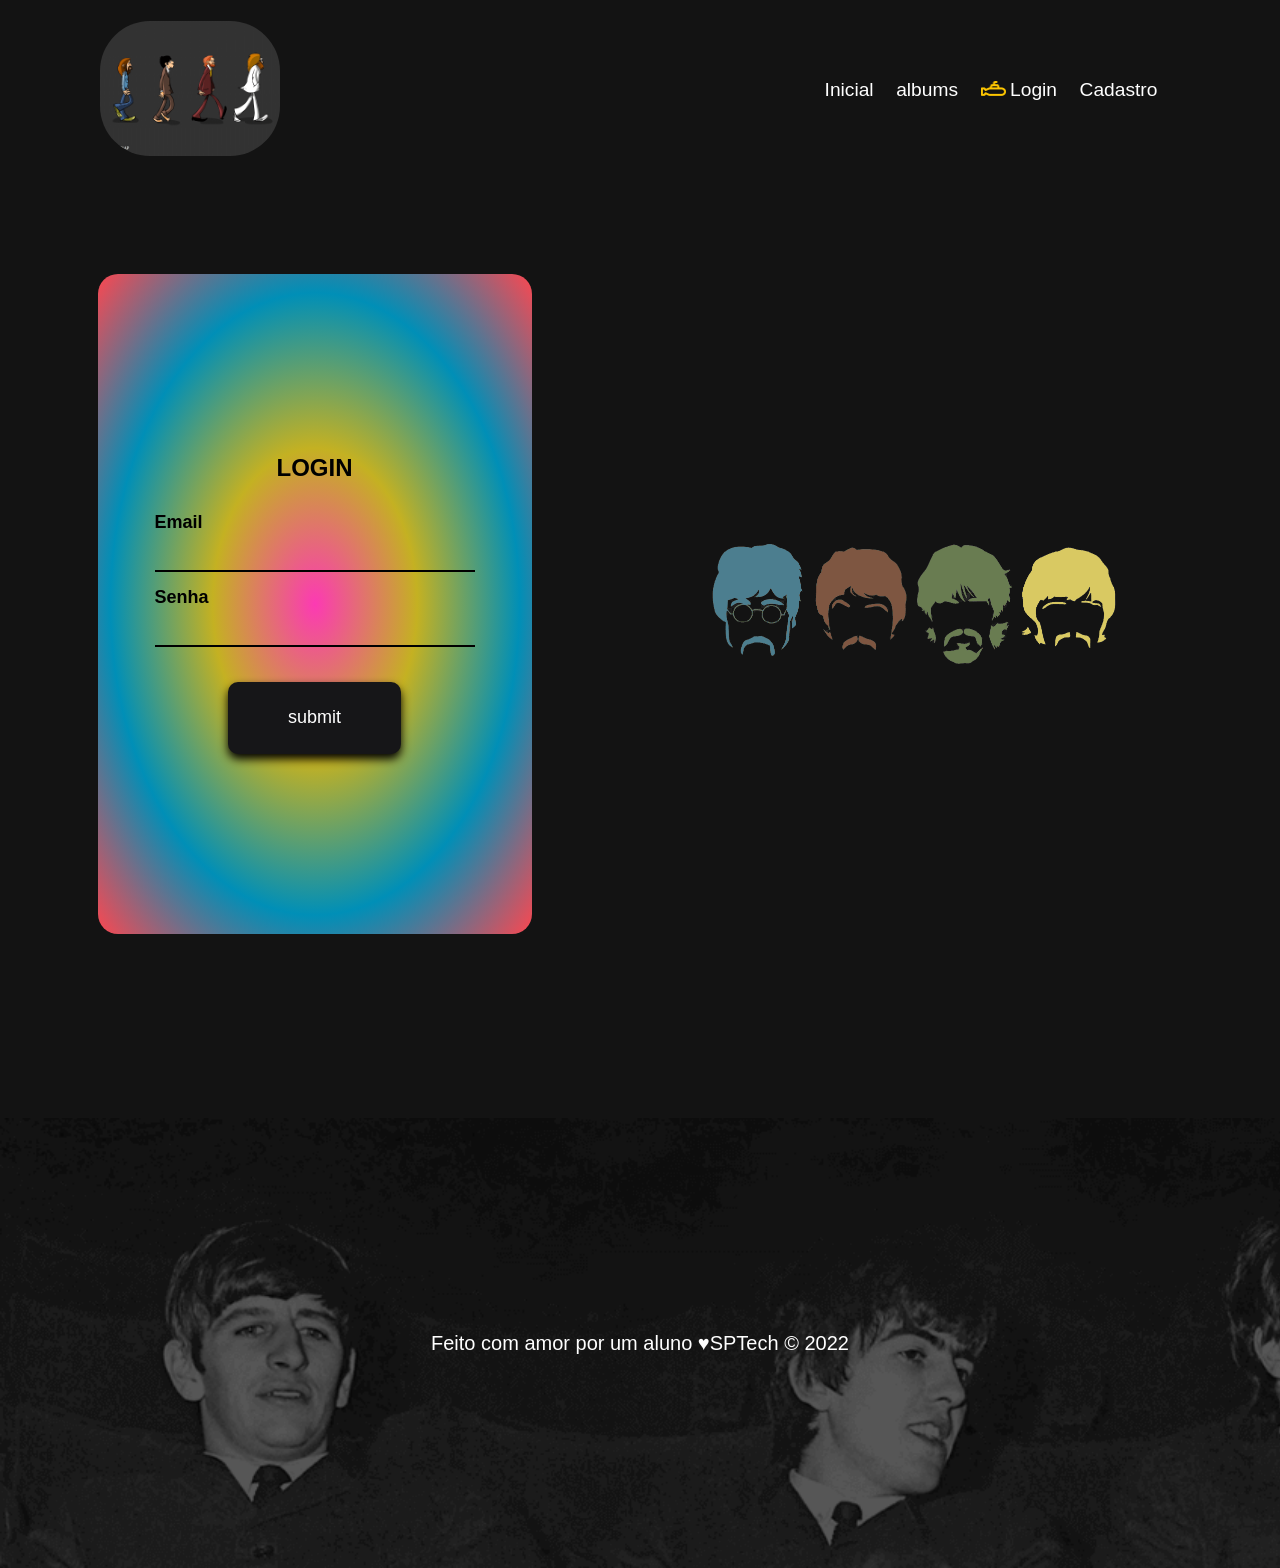
<file: public/dashboard/cards.html>
<!DOCTYPE html>
<html lang="pt-br">
  <head>
    <link
      rel="shortcut icon"
      href="../assets/imgs/icon/icon.jpg"
      type="image/x-icon"
    />
    <meta charset="UTF-8" />
    <meta http-equiv="X-UA-Compatible" content="IE=edge" />
    <meta name="viewport" content="width=device-width, initial-scale=1.0" />
    <title>The Beatles | Cards</title>
    <link rel="stylesheet" href="style_dash.css" />
    <script src="../js/funcoes.js"></script>
    <link rel="preconnect" href="https://fonts.gstatic.com" />
    <link
      href="https://fonts.googleapis.com/css2?family=Exo+2:ital,wght@0,100;0,200;0,300;0,400;0,500;0,600;0,700;0,800;0,900;1,100;1,200;1,300;1,400;1,500;1,600;1,700;1,800;1,900&display=swap"
      rel="stylesheet"
    />
  </head>

  <body onload="validarSessao(), atualizacaoPeriodica()">
    <!-- atualizacaoPeriodica() -->
    <div class="janela">
      <div class="header-left dash-header">
        <span>
          <img
            class="img_navbar"
            src="../assets/imgs/abbey_road.gif"
            alt="gif"
          />
        </span>

        <div class="hello">
          <div>
            <h2>Olá, <span id="b_usuario">usuário</span>!</h2>
          </div>
          <div>
            <h2>
              Album favorito é... <br />
              <span id="b_usuario_album">album</span>
            </h2>
          </div>
        </div>

        <div class="btn-nav">
          <a href="dashboard.html">
            <h3>Gráficos</h3>
          </a>
        </div>

        <div class="btn-logout" onclick="limparSessao()">
          <h3>Sair</h3>
        </div>
      </div>

      <div class="dash_card">
        <div class="regua">
          <div class="item-regua perigo-frio">
            <h2>Menos votos</h2>
            <div>
              <h2>5</h2>
            </div>
          </div>

          <div class="item-regua ideal">
            <h2>Media de votos</h2>
            <div>
              <h2>6 | 8</h2>
            </div>
          </div>

          <div class="item-regua perigo-quente">
            <h2>Mais votos</h2>
            <div>
              <h2>9</h2>
            </div>
          </div>
        </div>

        <div class="cards">
          <div class="card">
            <h1>Please Please Me</h1>
            <div class="capa_album">
              <img
                class="tamanho_album"
                src="../assets/imgs/albums/please_please_me.jpg"
                alt=""
              />
            </div>
            <div class="cor-alerta" id="card_1"></div>
            <p id="numero_votos_1"></p>
          </div>
          <div class="card">
            <h1>With The Beatles</h1>
            <div class="capa_album">
              <img
                class="tamanho_album"
                src="../assets/imgs/albums/with_the_beatles.jpg"
                alt=""
              />
            </div>
            <div class="cor-alerta" id="card_2"></div>
            <p id="numero_votos_2"></p>
          </div>
          <div class="card">
            <h1>A Hard Day's Night</h1>
            <div class="capa_album">
              <img
                class="tamanho_album"
                src="../assets/imgs/albums/a_hard_days_night.jpg"
                alt=""
              />
            </div>
            <div class="cor-alerta" id="card_3"></div>
            <p id="numero_votos_3"></p>
          </div>
          <div class="card">
            <h1>Beatles For Sale</h1>
            <div class="capa_album">
              <img
                class="tamanho_album"
                src="../assets/imgs/albums/beatles_for_sale.jpg"
                alt=""
              />
            </div>
            <div class="cor-alerta" id="card_4"></div>
            <p id="numero_votos_4"></p>
          </div>
          <div class="card">
            <h1>Help!</h1>
            <div class="capa_album">
              <img
                class="tamanho_album"
                src="../assets/imgs/albums/help.jpg"
                alt=""
              />
            </div>
            <div class="cor-alerta" id="card_5"></div>
            <p id="numero_votos_5"></p>
          </div>
          <div class="card">
            <h1>Rubber Soul</h1>
            <div class="capa_album">
              <img
                class="tamanho_album"
                src="../assets/imgs/albums/rubber_soul.jpg"
                alt=""
              />
            </div>
            <div class="cor-alerta" id="card_6"></div>
            <p id="numero_votos_6"></p>
          </div>
          <div class="card">
            <h1>Revolver</h1>
            <div class="capa_album">
              <img
                class="tamanho_album"
                src="../assets/imgs/albums/revolver.jpg"
                alt=""
              />
            </div>
            <div class="cor-alerta" id="card_7"></div>
            <p id="numero_votos_7"></p>
          </div>
          <div class="card">
            <h1>Sgt.Pepper's Lonely Hearts Club Band</h1>
            <div class="capa_album">
              <img
                class="tamanho_album"
                src="../assets/imgs/albums/sgt_peppers.jpg"
                alt=""
              />
            </div>
            <div class="cor-alerta" id="card_8"></div>
            <p id="numero_votos_8"></p>
          </div>
          <div class="card">
            <h1>Magical Mystery Tour</h1>
            <div class="capa_album">
              <img
                class="tamanho_album"
                src="../assets/imgs/albums/magical_mystery_tour.jpg"
                alt=""
              />
            </div>
            <div class="cor-alerta" id="card_9"></div>
            <p id="numero_votos_9"></p>
          </div>
          <div class="card">
            <h1>The Beatles - White album</h1>
            <div class="capa_album">
              <img
                class="tamanho_album"
                src="../assets/imgs/albums/white_album.jpg"
                alt=""
              />
            </div>
            <div class="cor-alerta" id="card_10"></div>
            <p id="numero_votos_10"></p>
          </div>
          <div class="card">
            <h1>Yellow Submarine</h1>
            <div class="capa_album">
              <img
                class="tamanho_album"
                src="../assets/imgs/albums/yellow_submarine.jpg"
                alt=""
              />
            </div>
            <div class="cor-alerta" id="card_11"></div>
            <p id="numero_votos_11"></p>
          </div>
          <div class="card">
            <h1>Abbey Road</h1>
            <div class="capa_album">
              <img
                class="tamanho_album"
                src="../assets/imgs/albums/abbey_road.jpg"
                alt=""
              />
            </div>
            <div class="cor-alerta" id="card_12"></div>
            <p id="numero_votos_12"></p>
          </div>
          <div class="card">
            <h1>Let It Be</h1>
            <div class="capa_album">
              <img
                class="tamanho_album"
                src="../assets/imgs/albums/let_it_be.jpg"
                alt=""
              />
            </div>
            <div class="cor-alerta" id="card_13"></div>
            <p id="numero_votos_13"></p>
          </div>
        </div>

        <div class="bubbles">
          <span style="--i: 11"></span>
          <span style="--i: 12"></span>
          <span style="--i: 24"></span>
          <span style="--i: 10"></span>
          <span style="--i: 14"></span>
          <span style="--i: 23"></span>
          <span style="--i: 18"></span>
          <span style="--i: 16"></span>
          <span style="--i: 19"></span>
          <span style="--i: 20"></span>
          <span style="--i: 22"></span>
          <span style="--i: 25"></span>
          <span style="--i: 18"></span>
          <span style="--i: 21"></span>
          <span style="--i: 15"></span>
          <span style="--i: 13"></span>
          <span style="--i: 26"></span>
          <span style="--i: 17"></span>
          <span style="--i: 13"></span>
          <span style="--i: 28"></span>
          <span style="--i: 29"></span>
          <span style="--i: 30"></span>
        </div>
      </div>
    </div>
  </body>

  <script>
    function atualizacaoPeriodica() {
      obterdados(1);
      // obterdados(2);
      // obterdados(3);
      // obterdados(4);

      function sendData() {
        var http = new XMLHttpRequest();
        http.open("POST", "http://localhost:3000/api/sendData", false);
        // http.send(null);
      }

      setInterval(() => {
        sendData();
      }, 2000);
      setTimeout(atualizacaoPeriodica, 5000);
    }

    function obterdados(idAquario) {
      fetch(`/medidas/tempo-real/${idAquario}`)
        .then((resposta) => {
          if (resposta.ok) {
            resposta.json().then((resposta) => {
              console.log(`Dados recebidos: ${JSON.stringify(resposta)}`);

              var dados = {
                nome_album: resposta[0].nome_album,
                votos: resposta[0].votos,
              };

              // console.log(dados)

              qtd_votos = [
                resposta[0].votos,
                resposta[1].votos,
                resposta[2].votos,
                resposta[3].votos,
                resposta[4].votos,
                resposta[5].votos,
                resposta[6].votos,
                resposta[7].votos,
                resposta[8].votos,
                resposta[9].votos,
                resposta[10].votos,
                resposta[11].votos,
                resposta[12].votos,
              ];

              album = [
                resposta[0].nome_album,
                resposta[1].nome_album,
                resposta[2].nome_album,
                resposta[3].nome_album,
                resposta[4].nome_album,
                resposta[5].nome_album,
                resposta[6].nome_album,
                resposta[7].nome_album,
                resposta[8].nome_album,
                resposta[9].nome_album,
                resposta[10].nome_album,
                resposta[11].nome_album,
                resposta[12].nome_album,
              ];

              alertar(resposta[0].temperatura, idAquario, resposta[0].umidade);
            });
          } else {
            console.error("Nenhum dado encontrado ou erro na API");
          }
        })
        .catch(function (error) {
          console.error(
            `Erro na obtenção dos dados do aquario p/ gráfico: ${error.message}`
          );
        });
    }

    var qtd_votos = [];

    var album = [];

    var output_card_id = [
      card_1,
      card_2,
      card_3,
      card_4,
      card_5,
      card_6,
      card_7,
      card_8,
      card_9,
      card_10,
      card_11,
      card_12,
      card_13,
    ];

    var output_numero_votos = [
      numero_votos_1,
      numero_votos_2,
      numero_votos_3,
      numero_votos_4,
      numero_votos_5,
      numero_votos_6,
      numero_votos_7,
      numero_votos_8,
      numero_votos_9,
      numero_votos_10,
      numero_votos_11,
      numero_votos_12,
      numero_votos_13,
    ];

    function alertar(nome_album, id_album) {
      var limites = {
        pouco_ouvido: 5,
        bem_ouvido: 6,
        muito_ouvido: 9,
      };

      for (var posicao = 0; posicao < album.length; posicao++) {
        var quatidade_votos = qtd_votos[posicao];
        if (quatidade_votos >= limites.muito_ouvido) {
          output_card_id[posicao].style.backgroundColor = "#9ccc65";
          output_numero_votos[posicao].innerHTML = `${quatidade_votos} votos`;
          console.log("Muito ouvido - Mais votos");
        } else if (quatidade_votos >= limites.bem_ouvido) {
          output_card_id[posicao].style.backgroundColor = "#5c6bc0";
          output_numero_votos[posicao].innerHTML = `${quatidade_votos} votos`;
          console.log("ouvido - media de votos"); 
        } else {
          output_card_id[posicao].style.backgroundColor = "#ff7043";
          output_numero_votos[posicao].innerHTML = `${quatidade_votos} votos`;
          console.log("Pouco ouvido - Menos votos");
        }
      }
    }
  </script>
</html>
</file>
<file: public/css/style.css>
* {
  margin: 0;
  padding: 0;
  box-sizing: border-box;
  font-family: "Roboto", sans-serif;
}

@import url("https://fonts.googleapis.com/css2?family=Roboto:ital,wght@0,100;0,300;0,400;0,500;0,700;0,900;1,100;1,300;1,400;1,500;1,700;1,900&display=swap");

::-webkit-scrollbar {
  width: 0.8em;
}

::-webkit-scrollbar-track {
  background-color: #161618;
}

::-webkit-scrollbar-thumb {
  background-color: #7c7c7c;
  border-radius: 100vw;
}

::-webkit-scrollbar-thumb:hover {
  background-color: #363636;
}

/* Home */

/* Header */
header {
  position: fixed;
  top: 0;
  left: 0;
  width: 100%;
  height: 20vh;
  display: flex;
  align-items: center;
  justify-content: space-between;
  transition: 0.6s;
  padding: 40px 100px;
  z-index: 100000;
  background-color: #131313;
}

header.sticky {
  padding: 5px 100px;
  background: #ffffffc0;
  height: 13vh;
}

span .img_navbar {
  height: 15vh;
  border-radius: 50px;
}

header.sticky span .img_navbar {
  height: 10vh;
  border-radius: 50px;
  background-color: #000000;
}

header span .img_navbar {
  position: relative;
  transition: 0.6s;
}

header .navbar {
  position: relative;
  display: flex;
  justify-content: space-evenly;
  align-items: center;
  width: 35%;
}

header .navbar li {
  position: relative;
  list-style: none;
}

header .navbar li a {
  position: relative;
  text-decoration: none;
  color: #ffffff;
  font-weight: large;
  font-size: larger;
  transition: 0.6s;
}

header.sticky .navbar li a {
  color: #000000;
  font-weight: bolder;
  font-size: larger;
}

header.sticky .navbar li .primeiro_link {
  color: #fc3ab3;
  /* border-bottom: 2px solid #000000; */
  font-weight: bolder;
  font-size: 25px;
}

header.sticky .navbar li .segundo_link {
  color: #c4b122;
  /* border-bottom: 2px solid #000000; */
  font-weight: bolder;
  font-size: 25px;
}

header.sticky .navbar li .terceiro_link {
  color: #008fb7;
  /* border-bottom: 2px solid #000000; */
  font-weight: bolder;
  font-size: 25px;
}

header.sticky .navbar li .quarto_link {
  color: #fc4750;
  font-weight: bolder;
  font-size: 25px;
}

.icon_submarine {
  width: 25px;
}

/* Header ------------------------ */

/* Banner */

.banner {
  display: flex;
  justify-content: space-evenly;
  background-color: #131313;
  height: 120vh;
}

.banner_container {
  height: 90vh;
  width: 60%;
  margin-top: 10%;
  border-radius: 20px;
  background-image: url("../assets/imgs/beatles_banner.png");
  background-size: cover;
}

.img_logo {
  height: 60%;
  border-radius: 20px;
  margin-left: 10%;
}

.banner_logo {
  background-color: #131313;
  width: 35%;
  display: flex;
  justify-content: center;
  align-items: flex-start;
  margin-top: 200px;
}

.texto_slide {
  background-color: #ffffff00;
  color: #ffffff;
  padding: 1%;
  margin-bottom: 1%;
  display: flex;
  justify-content: center;
}

.texto_slide h2 {
  border-bottom: 2px solid #000000;
}

.banner_slide {
  height: 100vh;
  display: flex;
  justify-content: center;
  align-items: center;
  flex-direction: column;
  background-color: #131313;
}

.slider {
  width: 900px;
  height: 500px;
  border-radius: 10px;
  overflow: hidden;
  box-shadow: 0 10px 10px #161618e8;
}

.slides {
  width: 500%;
  height: 500px;
  display: flex;
}

.slides input {
  display: none;
}

.slide {
  width: 20%;
  transition: 2s;
}

.slide .img_slide {
  width: 900px;
  height: 500px;
}

/* css for manual slides */

.navigation_manual {
  position: absolute;
  width: 900px;
  margin-top: 20px;
  display: flex;
  justify-content: center;
}

.manual_btn {
  border: 2px solid #ffffff;
  padding: 10px;
  border-radius: 10px;
  cursor: pointer;
  transition: 1s;
}

.manual_btn:not(:last-child) {
  margin-right: 40px;
}

#manual_btn1:hover {
  background-color: #fc3ab3;
}

#manual_btn2:hover {
  background-color: #e6cb06;
}

#manual_btn3:hover {
  background-color: #008fb7;
}

#manual_btn4:hover {
  background-color: #fc4750;
}

#radio1:checked ~ .first {
  margin-left: 0;
}

#radio2:checked ~ .first {
  margin-left: -20%;
}

#radio3:checked ~ .first {
  margin-left: -40%;
}

#radio4:checked ~ .first {
  margin-left: -60%;
}

/* css for auto slides */

.navigation_auto {
  position: absolute;
  display: flex;
  justify-content: center;
  width: 900px;
  margin-top: 20px;
}

.navigation_auto div {
  border: 2px solid #ffffff;
  padding: 10px;
  border-radius: 10px;
  transition: 1s;
}

.navigation_auto div:not(:last-child) {
  margin-right: 40px;
}

#radio1:checked ~ .navigation_auto .auto_btn1 {
  background: #00d7fd;
}

#radio2:checked ~ .navigation_auto .auto_btn2 {
  background: #00d7fd;
}

#radio3:checked ~ .navigation_auto .auto_btn3 {
  background: #00d7fd;
}

#radio4:checked ~ .navigation_auto .auto_btn4 {
  background: #00d7fd;
}

/* Banner ------------------------ */

/* Banner texto */

.banner_texto {
  display: flex;
  justify-content: center;
  align-items: center;
  background-color: #131313;
  height: 100vh;
  padding: 5%;
}

.texto_container {
  display: flex;
  width: 50%;
  height: 80vh;
  flex-direction: column;
  justify-content: space-evenly;
  align-items: center;
  color: #ffffff;
  border-radius: 20px;
  background-color: #ffffff0e;
  padding: 0 5% 2% 5%;
}

.img_banner_texto {
  background-image: url("../assets/imgs/john_paul.jpg");
  background-size: cover;
  height: 75vh;
  width: 50%;
  border-radius: 20px;
  margin-left: 2%;
}

/* Banner texto ------------------------ */

/* Banner Game */

.banner_game {
  height: 130vh;
  padding-top: 5%;
  display: flex;
  justify-content: space-evenly;
  flex-direction: column;
  align-items: center;
  color: #ffffff;
  background-color: #131313;
}

.banner_game h1 {
  position: relative;
  font-size: 35px;
  font-weight: lighter;
  font-family: "Source Code Pro", monospace;
}

.banner_game h1::before,
.banner_game h1::after {
  content: "";
  position: absolute;
  top: 0;
  right: 0;
  left: 0;
  bottom: 0;
}

.banner_game h1::before {
  background: #131313;
  animation: typewriter 6s steps(38) 0.5s forwards;
}

.banner_game h1::after {
  width: 0.125em;
  background: #ffffff;
  animation: typewriter 6s steps(38) 0.5s forwards,
    blick 700ms steps(38) infinite;
}

@keyframes typewriter {
  to {
    left: 100%;
  }
}

@keyframes blink {
  to {
    background: transparent;
  }
}

.div_button {
  width: 50vw;
  height: 15vh;
  display: flex;
  justify-content: space-around;
  align-items: center;
}

.div_button button {
  padding: 20px 50px;
  font-size: 1.25rem;
  position: relative;
  height: 80%;
  width: 30%;
}

.btn_game {
  background-color: #000000;
  color: #ffffff;
  border-radius: 30px;
  transition: transform 0.3 ease;
}

.btn_game::after,
.btn_game::before {
  content: "";
  position: absolute;
  opacity: 0.3;
  background-color: #000000;
  border-radius: inherit;
  width: 100%;
  height: 100%;
  left: 0;
  bottom: 0;
  z-index: -1;
  transition: transform 0.3s ease;
}

.btn_game:hover {
  transform: translate(-12px, -12px);
}

.btn_game:hover::after {
  transform: translate(6px, 6px);
}

.btn_game:hover::before {
  transform: translate(12px, 12px);
}

.div_albums {
  background-color: #ffffff0e;
  display: flex;
  justify-content: center;
  align-items: center;
  flex-direction: column;
  border-radius: 20px;
  height: 80vh;
  width: 60%;
}

#output_albums {
  position: absolute;
  z-index: 1000;
  font-weight: bolder;
  display: flex;
  justify-content: space-evenly;
  flex-direction: column;
  align-items: center;
  color: #919191fa;
}

#output_albums h4 {
  color: #ffffff;
  font-size: 40px;
  font-weight: lighter;
  background-color: #1313133f;
  border-radius: 20px;
  padding: 2%;
}

.div_albums .img_album {
  width: 50%;
  border-radius: 20px;
  height: 50vh;
}

.img_link {
  margin-top: 10%;
  height: 10vh;
}

/* Banner Game ------------------------ */

/* Home ------------------------------------------------------------------------- */

/* Cadastro */

.cadastro {
  display: flex;
  justify-content: space-evenly;
  align-items: center;
  margin-top: 8%;
  height: 130vh;
  background-color: #131313;
}

.cadastro_container {
  width: 35%;
  height: 90vh;
  padding: 40px;
  box-sizing: border-box;
  border: 1px solid #000000;
  border: none;
  border-radius: 20px;
  display: flex;
  align-items: center;
  flex-direction: column;
  background-image: radial-gradient(
    /* #fc3ab3 3%,
    #c4b122 45%,
    #008fb7 50%,
    #fc4750 85% */ #f82ba9bb,
    #ffe732bb,
    #00aedfbb,
    #fd3640bb
  );
}

.banner_cadastro {
  height: 90vh;
  width: 40vw;
  border-radius: 20px;
  /* margin: 2%; */
  background-image: url("../assets/imgs/beatles_color.png");
  background-size: cover;
  display: flex;
  justify-content: center;
  align-items: center;
}

/* h2 login e cadastro */
.cadastro_container h2,
.login_container h2 {
  margin: 0 0 30px;
  padding: 0;
  text-transform: uppercase;
}

/* input login e cadastro */
.cadastro_container input,
.login_container input {
  padding: 10px 0;
  margin-bottom: 15px;
  font-size: 15px;
  font-weight: bolder;
  width: 25vw;
  box-sizing: border-box;
  box-shadow: none;
  outline: none;
  border: none;
  border-bottom: 2px solid #000000;
  background-color: transparent;
}

nput:-internal-autofill-selected {
  background-color: none;
  background-color: #ff4a4a;
}


/* label login e cadastro */
.cadastro_container label,
.login_container label {
  font-size: 18px;
  font-weight: bolder;
}

/* button login e cadastro */
.cadastro_container button,
.login_container button {
  height: 8vh;
  width: 40%;
  cursor: pointer;
  margin-top: 20px;
  border-radius: 10px;
  border: none;
  background-color: #161618;
  box-shadow: 0 5px 10px #000000;
  color: #ffffff;
  font-size: large;
}

.cadastro_container .select_container {
  font-size: 15px;
  font-weight: bolder;
  display: flex;
  flex-direction: column;
}

select {
  box-shadow: 0 5px 15px #000000;
  font-size: 1rem;
  padding: 1em 4em 1em 1.5em;
  margin-top: 10px;
  background-color: #161618;
  color: #ffffff;
  border: 0;
  border-radius: 10px;
}

.select_container {
  position: relative;
}

.select_container span {
  font-size: 18px;
}

.custom_arrow {
  position: absolute;
  top: 2rem;
  right: 0;
  display: block;
  background: #0000009c;
  border-radius: 0 10px 10px 0;
  height: 64%;
  width: 15%;
  pointer-events: none;
}

/* cadastro ------------------------------------------------------------------------- */

/* Login */

.login {
  display: flex;
  justify-content: center;
  align-items: center;
  margin-top: 3%;
  height: 120vh;
  background-color: #131313;
}

.card_login {
  width: 100%;
  height: 80%;
  margin-top: 4%;
  display: flex;
  justify-content: space-around;
  align-items: center;
  padding: 20px;
  box-sizing: border-box;
  border: none;
  border-radius: 50px;
}

.login_container {
  width: 35%;
  height: 80%;
  border-radius: 20px;
  display: flex;
  align-items: center;
  flex-direction: column;
  justify-content: center;
  background-image: radial-gradient(#fc3ab3, #c4b122, #008fb7, #fc4750);
}

.banner_login {
  width: 40%;
  height: 60%;
  display: flex;
  justify-content: center;
  align-items: center;
}

.img_login {
  width: 90%;
}

/* login ------------------------------------------------------------------------- */

/* Albums */

.banner_galeria {
  display: flex;
  flex-direction: column;
  background-color: #131313;
}

.linha_um {
  margin-top: 20vh;
}

.linha_um,
.linha_dois,
.linha_tres,
.linha_quatro,
.linha_cinco {
  display: flex;
  flex-direction: row;
}

.album {
  position: relative;
}

.album_img {
  height: 70vh;
  width: 33vw;
  transition: 0.5s ease;
  backface-visibility: hidden;
}

.button_search {
  transition: 0.5s ease;
  opacity: 0;
  position: absolute;
  top: 50%;
  left: 50%;
  transform: translate(-50%, -50%);
  -ms-transform: translate(-50%, -50%);
  text-align: center;
}

.album:hover .album_img {
  opacity: 0.5;
  background-color: #000000;
}

.album:hover .button_search {
  opacity: 1;
}

.search {
  color: white;
  font-size: 16px;

  height: 80px;
  width: 80px;
  background-image: url("../assets/imgs/search.png");
  background-size: cover;
}

.modal_style {
  display: none;
  justify-content: space-evenly;
  align-items: center;
  flex-direction: column;
  position: fixed;
  height: 50vh;
  width: 40vw;
  padding: 3%;
  z-index: 10000;
  top: 25%;
  right: 30%;
  background-color: #000000d5;
  color: #ffffff;
  border-radius: 20px;
  text-transform: capitalize;
}

.div_modal_btn {
  width: 100%;
  display: flex;
  justify-content: flex-end;
  background-color: transparent;
}

.btn_fechar_modal {
  background-color: transparent;
  border: none;
}

.img_fechar_modal{
  width: 2vw;
}

/* albums ------------------------------------------------------------------------- */

/* Footer */

footer {
  height: 50vh;
  color: #ffffff;
  background-color: #000000;
  font-size: 20px;
  display: flex;
  justify-content: center;
  align-items: center;
  background-image: url("../assets/imgs/footer.png");
  background-size: cover;
}

/* ------------------------ */

/* Error  */

.mensagem_erro {
  width: 420px;
  height: 130px;
}

.span_erro {
  width: 100%;
  height: 100%;
  background-color: #eee8e8;
  border-radius: 20px;
  font-size: larger;
  display: flex;
  justify-content: center;
  align-items: center;
  border: 2px solid #000000;
  animation: validacao 1s;
  transition: linear 2s;
}

@keyframes validacao {
  0% {
    margin: 0;
  }

  20% {
    margin: 3px;
  }

  40% {
    margin: 6px;
  }

  60% {
    margin: 4px;
  }

  80% {
    margin: 3px;
  }

  100% {
    margin: 0px;
  }
}

/* error ------------------------------- */
</file>
<file: css/style.css>
* {
  margin: 0;
  padding: 0;
  box-sizing: border-box;
}

/* Home */

/* Header */
header {
  position: fixed;
  top: 0;
  left: 0;
  width: 100%;
  height: 20vh;
  display: flex;
  align-items: center;
  justify-content: space-between;
  transition: 0.6s;
  padding: 40px 100px;
  z-index: 100000;
  background-color: #000000;
}

header.sticky {
  padding: 5px 100px;
  background: #00000004;
  height: 12vh;
}

span .img_navbar {
  height: 10vh;
  border-radius: 50px;
}

header.sticky span .img_navbar {
  height: 10vh;
  border-radius: 50px;
  background-color: #000000;
}

header span .img_navbar {
  position: relative;
  transition: 0.6s;
}

header .navbar {
  position: relative;
  display: flex;
  justify-content: space-evenly;
  align-items: center;
  width: 35%;
}

header .navbar li {
  position: relative;
  list-style: none;
}

header .navbar li a {
  position: relative;
  text-decoration: none;
  color: #ffffff;
  font-weight: large;
  font-size: larger;
  transition: 0.6s;
}

header.sticky .navbar li a {
  color: #000000;
  font-weight: bolder;
  font-size: larger;
}

.icon_submarine {
  width: 20px;
}

/* Header ------------------------ */

/* Banner */

.banner {
  display: flex;
  justify-content: flex-end;
}

.banner_container {
  height: 90vh;
  width: 60%;
  margin-top: 10%;
  background-image: url("../../imgs/beatles_banner.jpg");
  background-size: cover;
}

.img_logo {
  height: 25vh;
}

.banner_logo {
  background-color: #ffffff;
  font-size: 50px;
  width: 40%;
  display: flex;
  justify-content: center;
  align-items: center;
}

.banner_slide {
  height: 100vh;
  display: flex;
  justify-content: center;
  align-items: center;
}

.slider {
  width: 800px;
  height: 500px;
  border-radius: 10px;
  overflow: hidden;
}

.slides {
  width: 500%;
  height: 500px;
  display: flex;
}

.slides input {
  display: none;
}

.slide {
  width: 20%;
  transition: 2s;
}

.slide .img_slide {
  width: 900px;
  height: 500px;
}

/* css for manual slides */

.navigation_manual {
  position: absolute;
  width: 800px;
  margin-top: 20px;
  display: flex;
  justify-content: center;
}

.manual_btn {
  border: 2px solid #000000;
  padding: 10px;
  border-radius: 10px;
  cursor: pointer;
  transition: 1s;
}

.manual_btn:not(:last-child){
  margin-right: 40px;
}

#manual_btn1:hover {
  background-color: #FC3AB3;
}

#manual_btn2:hover {
  background-color: #E6CB06;
}

#manual_btn3:hover {
  background-color: #008fb7;
}

#manual_btn4:hover {
  background-color: #FC4750;
}

#radio1:checked ~ .first {
  margin-left: 0;
}

#radio2:checked ~ .first {
  margin-left: -20%;
}

#radio3:checked ~ .first {
  margin-left: -40%;
}

#radio4:checked ~ .first {
  margin-left: -60%;
}

/* css for auto slides */

.navigation_auto {
  position: absolute;
  display: flex;
  justify-content: center;
  width: 800px;
  margin-top: 20px;
}

.navigation_auto div {
  border: 2px solid #000000;
  padding: 10px;
  border-radius: 10px;
  transition: 1s;
}

.navigation_auto div:not(:last-child) {
  margin-right: 40px;
}

#radio1:checked ~ .navigation_auto .auto_btn1 {
  background: #00d7fd;
}

#radio2:checked ~ .navigation_auto .auto_btn2 {
  background: #00d7fd;
}

#radio3:checked ~ .navigation_auto .auto_btn3 {
  background: #00d7fd;
}

#radio4:checked ~ .navigation_auto .auto_btn4 {
  background: #00d7fd;
}

/* Banner ------------------------ */

/* Home ------------------------------------------------------------------------- */

/* .space {
  height: 50px;
} */

/* Cadastro */

.cadastro {
  display: flex;
  justify-content: flex-start;
  align-items: center;
  margin-top: 8%;
  height: 120vh;
}

.cadastro_container {
  width: 35%;
  padding: 40px;
  margin-left: 5%;
  box-sizing: border-box;
  border: 1px solid #000000;
  box-shadow: 0 5px 10px #00000081;
  border: none;
  border-radius: 50px;
  display: flex;
  align-items: center;
  flex-direction: column;
}

.banner_cadastro {
  height: 90vh;
  width: 60%;
  border-radius: 20px;
  margin: 2%;
  background-image: url("../../imgs/beatles_cadastro.png");
  background-size: cover;
}

.cadastro_container h2 {
  margin: 0 0 30px;
  padding: 0;
  text-transform: uppercase;
}

.cadastro_container input {
  padding: 10px 0;
  margin-bottom: 15px;
  font-size: 15px;
  width: 25vw;
  box-sizing: border-box;
  box-shadow: none;
  outline: none;
  border: none;
  border-bottom: 2px solid #000000;
}

.cadastro_container label {
  font-size: 20px;
}

.cadastro_container button {
  height: 8vh;
  width: 40%;
  cursor: pointer;
  margin-top: 20px;
  border-radius: 10px;
  border: none;
  background-color: #00000093;
  box-shadow: 0 5px 10px #000000;
  color: #ffffff;
  font-size: large;
}

.cadastro_container .select_container{
  font-size: 20px;
  display: flex;
  flex-direction: column;
}

select {
  box-shadow: 0 5px 15px #000000;
  font-size: 1rem;
  padding: 1em 4em 1em 1.5em;
  margin-top: 10px;
  background: #00000093;
  color: #ffffff;
  border: 0;
  border-radius: 10px;
}

.select_container {
  position: relative;
}

.custom_arrow {
  position: absolute;
  top: 2.1rem;
  right: 0;
  display: block;
  background: #00000085;
  border-radius: 0 10px 10px 0;
  height: 60%;
  width: 15%;
  pointer-events: none;
}

/* cadastro ------------------------------------------------------------------------- */

/* Login */

.login {
  display: flex;
  justify-content: flex-start;
  align-items: center;
  margin-top: 2%;
  height: 120vh;
}

.login_container {
  width: 30%;
  padding: 40px;
  margin-left: 5%;
  box-sizing: border-box;
  border: 1px solid #000000;
  box-shadow: 0 5px 10px #00000081;
  border: none;
  border-radius: 50px;
  display: flex;
  align-items: center;
  flex-direction: column;
}

/* login ------------------------------------------------------------------------- */

/* Footer */

footer {
  height: 25vh;
  color: #ffffff;
  background-color: #000000;
  font-size: 20px;
  display: flex;
  justify-content: center;
  align-items: center;
}

/* ------------------------ */
</file>
<file: public/dashboard/style_dash.css>
/* pagina mural */

*,
body {
  padding: 0;
  margin: 0;
  font-family:  'Roboto', sans-serif;
}

::-webkit-scrollbar {

  width: 0.8em;
}

::-webkit-scrollbar-track {
  background-color: #161618;
}

::-webkit-scrollbar-thumb {
  background-color: #7c7c7c;
  border-radius: 100vw;
}

::-webkit-scrollbar-thumb:hover {
  background-color: #363636;
}

/* Header */

.header-left {
  position: fixed;
  top: 0;
  left: 0;
  z-index: 1000;
  height: 100vh;
  width: 25vw;
  padding: 10px;
  display: flex;
  flex-direction: column;
  justify-content: space-evenly;
  align-items: center;
  border-radius: 0 15% 15% 0;
  border-right: 2px solid #000000;
  background-color: #323232;
}

span .img_navbar {
  height: 15vh;
  border-radius: 50px;
}

.hello {
  width: 100%;
  height: 20vh;
  display: flex;
  flex-direction: column;
  justify-content: space-around;
  padding-left: 5%;
  color: #ffffff;
}

.hello h2 span {
  font-size: larger;
  color: #ffffff;
  border-bottom: 2px solid #ff8411 ;
} 

.btn-nav {
  width: 30%;
  color: #000000;
  background-color: #b6b6b6;
  border-radius: 5px;
  text-align: center;
  padding: 2% 5%;
  cursor: pointer;
}

.btn-nav a {
  text-decoration: none;
  color: #000000;
}

.btn-logout {
  width: 20%;
  background-color: #b6b6b6;
  color: #000000;
  border-radius: 10px;
  text-align: center;
  padding: 10px 15px;
  margin-bottom: 100px;
  cursor: pointer;
}

#b_usuario,
#b_usuario_album {
  font-size: 25px;
  text-transform: capitalize;
}

/* Header ----------------------- */

/* pagina cards*/

.dash {
  width: 80%;
  height: 200vh;
  position: relative;
  top: 0;
  left: 20%;
  background-color: #131313;
  color: #ffffff;
  display: flex;
  flex-direction: column;
  align-items: center;
  overflow: hidden;
}

.dash .bubbles{
  position: absolute;
  display: flex;
  justify-content: center;
  width: 100%;
  height: 100%;
  overflow: hidden;
}

/* .bubbles {
  display: flex;
} */

.dash .bubbles span {
  position: relative;
  width: 30px;
  height: 30px;
  background-color: #38eef5;
  margin: 5px;
  border-radius: 50%;
  box-shadow: 0 0 0 10px #4fc3dc44,
  0 0 50px #4fc3dc,
  0 0 100px #4fc3dc;
  animation: animate 20s linear infinite;
  animation-duration: calc(120s / var(--i)) ;
}

.dash_card {
  width: 80%;
  height: 780vh;
  position: relative;
  top: 0;
  left: 20%;
  background-color: #131313;
  display: flex;
  flex-direction: column;
  align-items: center;
  overflow: hidden;
}

.dash_card .bubbles{
  position: absolute;
  display: flex;
  justify-content: center;
  width: 100%;
  height: 100%;
  overflow: hidden;
}

.dash_card .bubbles {
  display: flex;
}

.dash_card .bubbles span {
  position: relative;
  width: 30px;
  height: 30px;
  background-color: #38eef5;
  margin: 5px;
  border-radius: 50%;
  box-shadow: 0 0 0 10px #4fc3dc44,
  0 0 50px #4fc3dc,
  0 0 100px #4fc3dc;
  animation: animate 20s linear infinite;
  animation-duration: calc(120s / var(--i)) ;
}

.bubbles span:nth-child(even){
  background-color: #ff2d75;
  box-shadow: 0 0 0 10px #ff2d7544,
  0 0 50px #ff2d75,
  0 0 100px #ff2d75;
}

@keyframes animate 
{
  0%
  {
    transform: translateY(800vh) scale(0.3);
  }
  100%
  {
    transform: translateY(-1vh) scale(1.3);
  }
}

.regua {
  display: flex;
  flex-wrap: wrap;
  justify-content: center;
  position: relative;
  width: 90%;
  height: 20vh;
  margin-top: 20px;
  margin-left: 10rem;
  z-index: 1000;
}

.perigo-frio {
  border: 2px solid #000000;
  background-color: #ff7043;
  padding: 3%;
  height: 10vh;
}

.perigo-quente {
  border: 2px solid #000000;
  background-color: #9ccc65;
  padding: 3%;
}

.ideal {
  border: 2px solid #000000;
  background-color: #5c6bc0;
  padding: 3%;
} 

.item-regua {
  width: 20%;
  margin: 5px;
  display: flex;
  justify-content: center;
  flex-direction: column;
  align-items: center;
  text-align: center;
  border-radius: 20px;
}

.cards {
  display: flex;
  flex-wrap: wrap;
  justify-content: flex-end;
  height: 100vh;
  width: 90%;
  align-items: center;
  color: white;
  z-index: 1000;
}

.card {
  margin: 2.5% 1%;
  width: 40%;
  height: 100vh;
  flex-wrap: wrap;
  display: flex;
  justify-content: flex-start;
  align-items: center;
  background-color: #21212465;
  box-shadow: 0 10px 10px 0 #000000;
  font-size: 20px;
  border-radius: 20px;
  position: relative;
}

.card p {
  margin: 0;
  font-size: 30px;
  font-weight: lighter;
  text-align: left;
}

.cards h1 {
  font-size: larger;
  width: 100%;
  height: 10%;
  border-bottom: solid white 1px;
  text-align: left;
  font-weight: lighter;
  margin: 10px 20px;
}

.capa_album {
  margin: 5px;
  margin-left: 5%;
  width: 75%;
}

.tamanho_album {
  width: 25vw;
  height: 60vh;
  border-radius: 20px;
}

.cor-alerta {
  width: 15%;
  height: 10%;
  border-radius: 50px;
  margin: 5%;
  background-color: #c7c7c7;
  box-shadow: 0 10px 15px 5px #000000;
}

.btns-dash {
  display: flex;
  align-items: center;
  justify-content: center;
  margin-top: 30px;
}

.btn-chart {
  font-family: "Exo 2", sans-serif;
  border: 0;
  font-weight: 600;
  font-size: 18px;
  padding: 10px 15px;
  color: #000000;
  background-color: #c7c7c7;
  margin: 5px;
  border-radius: 10px;
}

.grafico {
  width: 70%;
  height: 75vh;
  background-color: #ffffff9c;
  box-shadow: 0 5px 5px 0 #000000;
  margin: 5%;
  border-radius: 10px;
}

#my_chart {
  position: relative;
  z-index: 10000;
}

#my_chart2 {
  position: relative;
  z-index: 10000;
  padding: 2%;
  width: 65vw;
}
</file>
